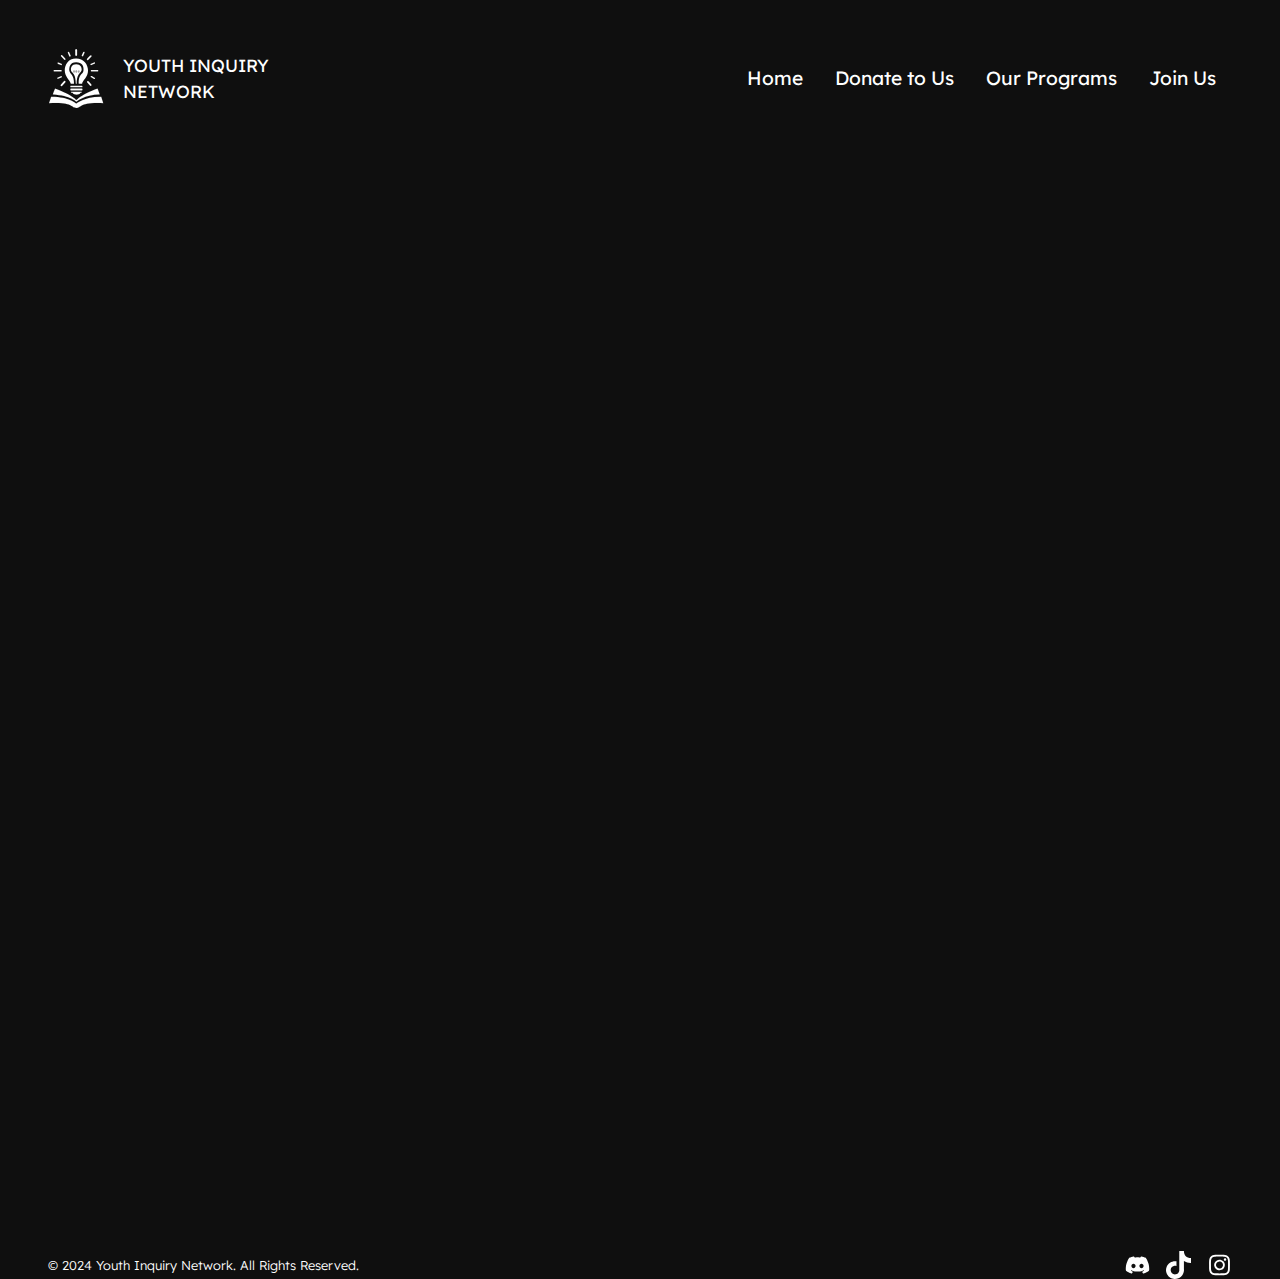
<file: donate.html>
<!DOCTYPE html>
<html >

<head>
  <meta charset="utf-8">
  <meta name="viewport" content="width=device-width">
  <title>Youth Inquiry Network</title>
  <link href="style.css" rel="stylesheet" type="text/css" />
  <script src="script.js" defer></script>
  <link rel="preconnect" href="https://fonts.googleapis.com">
  <link rel="preconnect" href="https://fonts.gstatic.com" crossorigin>
  <link href="https://fonts.googleapis.com/css2?family=Lexend+Deca:wght@100..900&family=Lexend:wght@100..900&display=swap" rel="stylesheet">
</head>

<body>
    <div class="wrapper">
        <header class="animate-down">
            <a href="index.html">
                <div class="header-left">
                    <img src="svgs/logo.svg" alt="website logo">
                    <p class="logo-text">YOUTH INQUIRY NETWORK</p>
                </div>
            </a>

            <nav>
                <ul class="sidebar">
                    <li onclick=hideSidebar()><a href="#"><svg xmlns="http://www.w3.org/2000/svg" fill="#ffffff" height="48" viewBox="0 96 960 960" width="48"><path d="m249 849-42-42 231-231-231-231 42-42 231 231 231-231 42 42-231 231 231 231-42 42-231-231-231 231Z"/></svg></a></li>
                    <li><a class="hover-glow" href="index.html">Home</a></li>
                    <li><a class="hover-glow" href="donate.html">Donate to Us</a></li>
                    <li><a class="hover-glow" href="index2.html">Our Programs</a></li>
                    <li><a class="hover-glow" href="index.html#join-us">Join Us</a></li>
                </ul>
                <ul>
                    <li class="hideOnMobile"><a class="hover-glow" href="index.html">Home</a></li>
                    <li class="hideOnMobile"><a class="hover-glow" href="donate.html">Donate to Us</a></li>
                    <li class="hideOnMobile"><a class="hover-glow" href="index2.html">Our Programs</a></li>
                    <li class="hideOnMobile"><a class="hover-glow" href="index.html#join-us">Join Us</a></li>
                    <li class="menu-button" onclick=showSidebar()><a href="#"><svg xmlns="http://www.w3.org/2000/svg" height="48" viewBox="0 96 960 960" fill="#fff" width="48"><path d="M120 816v-60h720v60H120Zm0-210v-60h720v60H120Zm0-210v-60h720v60H120Z"/></svg></a></li>
                </ul>
            </nav>
        </header>

        <div class="donation">
            <iframe class="donation" src="https://hcb.hackclub.com/donations/start/youth-inquiry-network" style="border:none;" name="donateFrame" scrolling="yes" frameborder="0" marginheight="0px" marginwidth="0px" height="950px" width="400px" allowfullscreen></iframe>
        </div>

        <footer>
            <p>© 2024 Youth Inquiry Network. All Rights Reserved.</p>
            <div class="icons">
                <img src="svgs/discord.svg" alt="">
                <img src="svgs/tiktok.svg" alt="">
                <img src="svgs/instagram.svg" alt="">
            </div>
        </footer>

    </div>
</body>



</html>
</file>
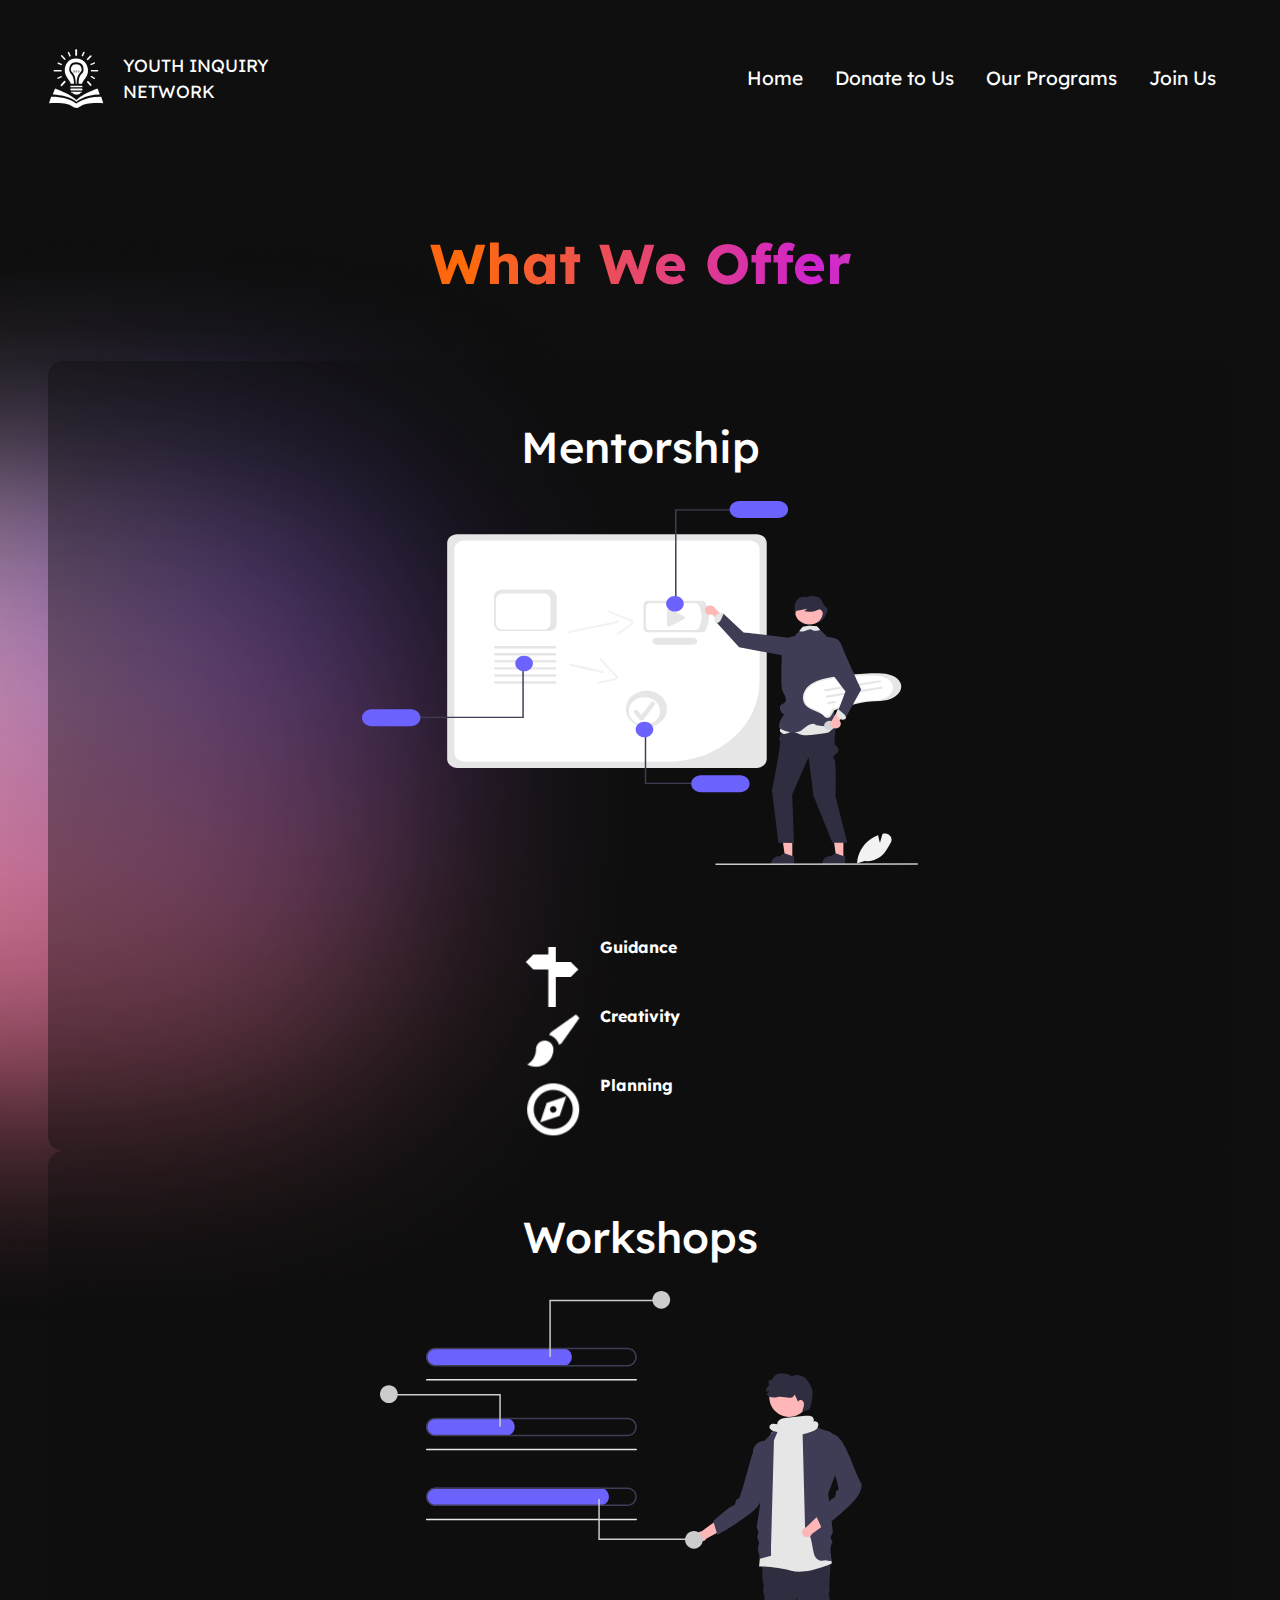
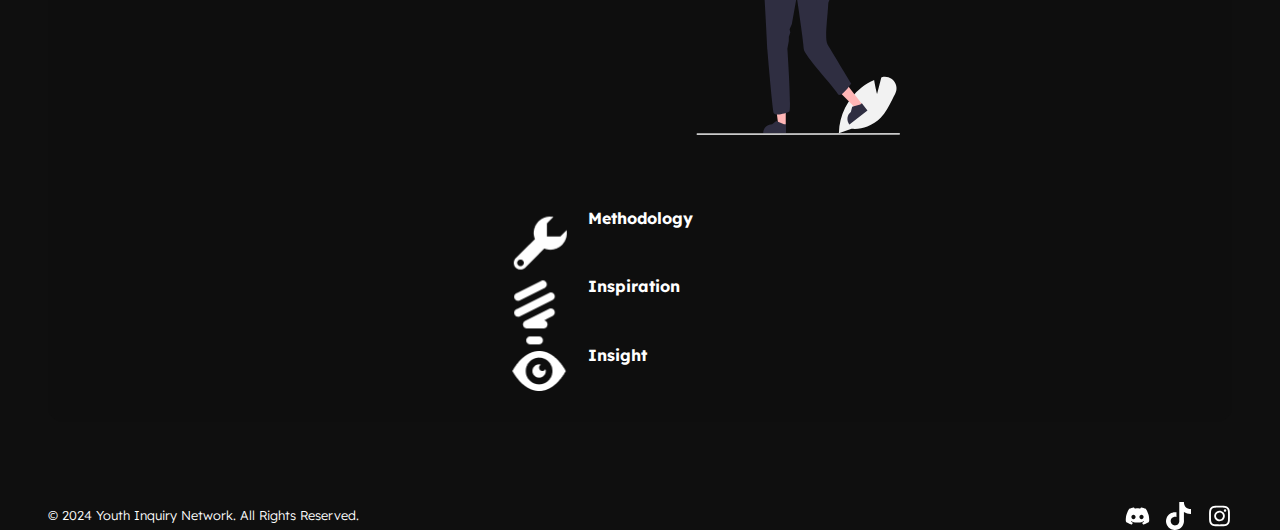
<file: index2.html>
<!DOCTYPE html>
<html >

<head>
  <meta charset="utf-8">
  <meta name="viewport" content="width=device-width">
  <title>Youth Inquiry Network</title>
  <link href="style.css" rel="stylesheet" type="text/css" />
  <script src="script.js" defer></script>
  <link rel="preconnect" href="https://fonts.googleapis.com">
  <link rel="preconnect" href="https://fonts.gstatic.com" crossorigin>
  <link href="https://fonts.googleapis.com/css2?family=Lexend+Deca:wght@100..900&family=Lexend:wght@100..900&display=swap" rel="stylesheet">
</head>

<body>
	<div class="wrapper">
	<header class="animate-down">
            <a href="index.html">
                <div class="header-left">
                    <img src="svgs/logo.svg" alt="website logo">
                    <p class="logo-text">YOUTH INQUIRY NETWORK</p>
                </div>
            </a>

            <nav>
                <ul class="sidebar">
                    <li onclick=hideSidebar()><a href="#"><svg xmlns="http://www.w3.org/2000/svg" fill="#ffffff" height="48" viewBox="0 96 960 960" width="48"><path d="m249 849-42-42 231-231-231-231 42-42 231 231 231-231 42 42-231 231 231 231-42 42-231-231-231 231Z"/></svg></a></li>
                    <li><a class="hover-glow" href="index.html">Home</a></li>
                    <li><a class="hover-glow" href="donate.html">Donate to Us</a></li>
                    <li><a class="hover-glow" href="index2.html">Our Programs</a></li>
                    <li><a class="hover-glow" href="index.html#join-us">Join Us</a></li>
                </ul>
                <ul>
                    <li class="hideOnMobile"><a class="hover-glow" href="index.html">Home</a></li>
                    <li class="hideOnMobile"><a class="hover-glow" href="donate.html">Donate to Us</a></li>
                    <li class="hideOnMobile"><a class="hover-glow" href="index2.html">Our Programs</a></li>
                    <li class="hideOnMobile"><a class="hover-glow" href="index.html#join-us">Join Us</a></li>
                    <li class="menu-button" onclick=showSidebar()><a href="#"><svg xmlns="http://www.w3.org/2000/svg" height="48" viewBox="0 96 960 960" fill="#fff" width="48"><path d="M120 816v-60h720v60H120Zm0-210v-60h720v60H120Zm0-210v-60h720v60H120Z"/></svg></a></li>
                </ul>
            </nav>
        </header>


	<img class="bg-image bg2" src="pngs/bg.png" alt="">

	<h2>What We Offer</h2>
		<main class="programs">
			<div class="carousel">
				<div class="heading-svg">
					<h3>Mentorship</h3>
					<img src="svgs/mentorship.svg" alt="">
				</div>
				<div class="mentorship-body">
					<div class="sub-body">
						<img src="pngs/icon_signpost.png" alt="signpost" class="sub-icon">
						<h4>Guidance</h4>
					</div>
					<div class="sub-body">
						<img src="pngs/icon_brush.png" alt="signpost" class="sub-icon">
						<h4>Creativity</h4>
					</div>
					<div class="sub-body">
						<img src="pngs/icon_compass.png" alt="signpost" class="sub-icon">
						<h4>Planning</h4>
					</div>
				</div>
			</div>
			<div class="carousel">
				<div class="heading-svg">
					<h3>Workshops</h3>
					<img src="svgs/workshops.svg" alt="">
				</div>

				<div class="workshops-body">
					<div class="sub-body">
						<img src="pngs/icon-wrench.png" alt="signpost" class="sub-icon">
						<h4>Methodology</h4>
					</div>
					<div class="sub-body">
						<img src="pngs/icon-lightbulb.png" alt="signpost" class="sub-icon" id="lightbulb">
						<h4>Inspiration</h4>
					</div>
					<div class="sub-body">
						<img src="pngs/icon-eye.png" alt="signpost" class="sub-icon">
						<h4>Insight</h4>
					</div>
				</div>
			</div>

		</main>

	<footer>
		<p>© 2024 Youth Inquiry Network. All Rights Reserved.</p>
		<div class="icons">
			<img src="svgs/discord.svg" alt="">
			<img src="svgs/tiktok.svg" alt="">
			<img src="svgs/instagram.svg" alt="">
		</div>
	</footer>


	</div>
</body>
</html>
</file>
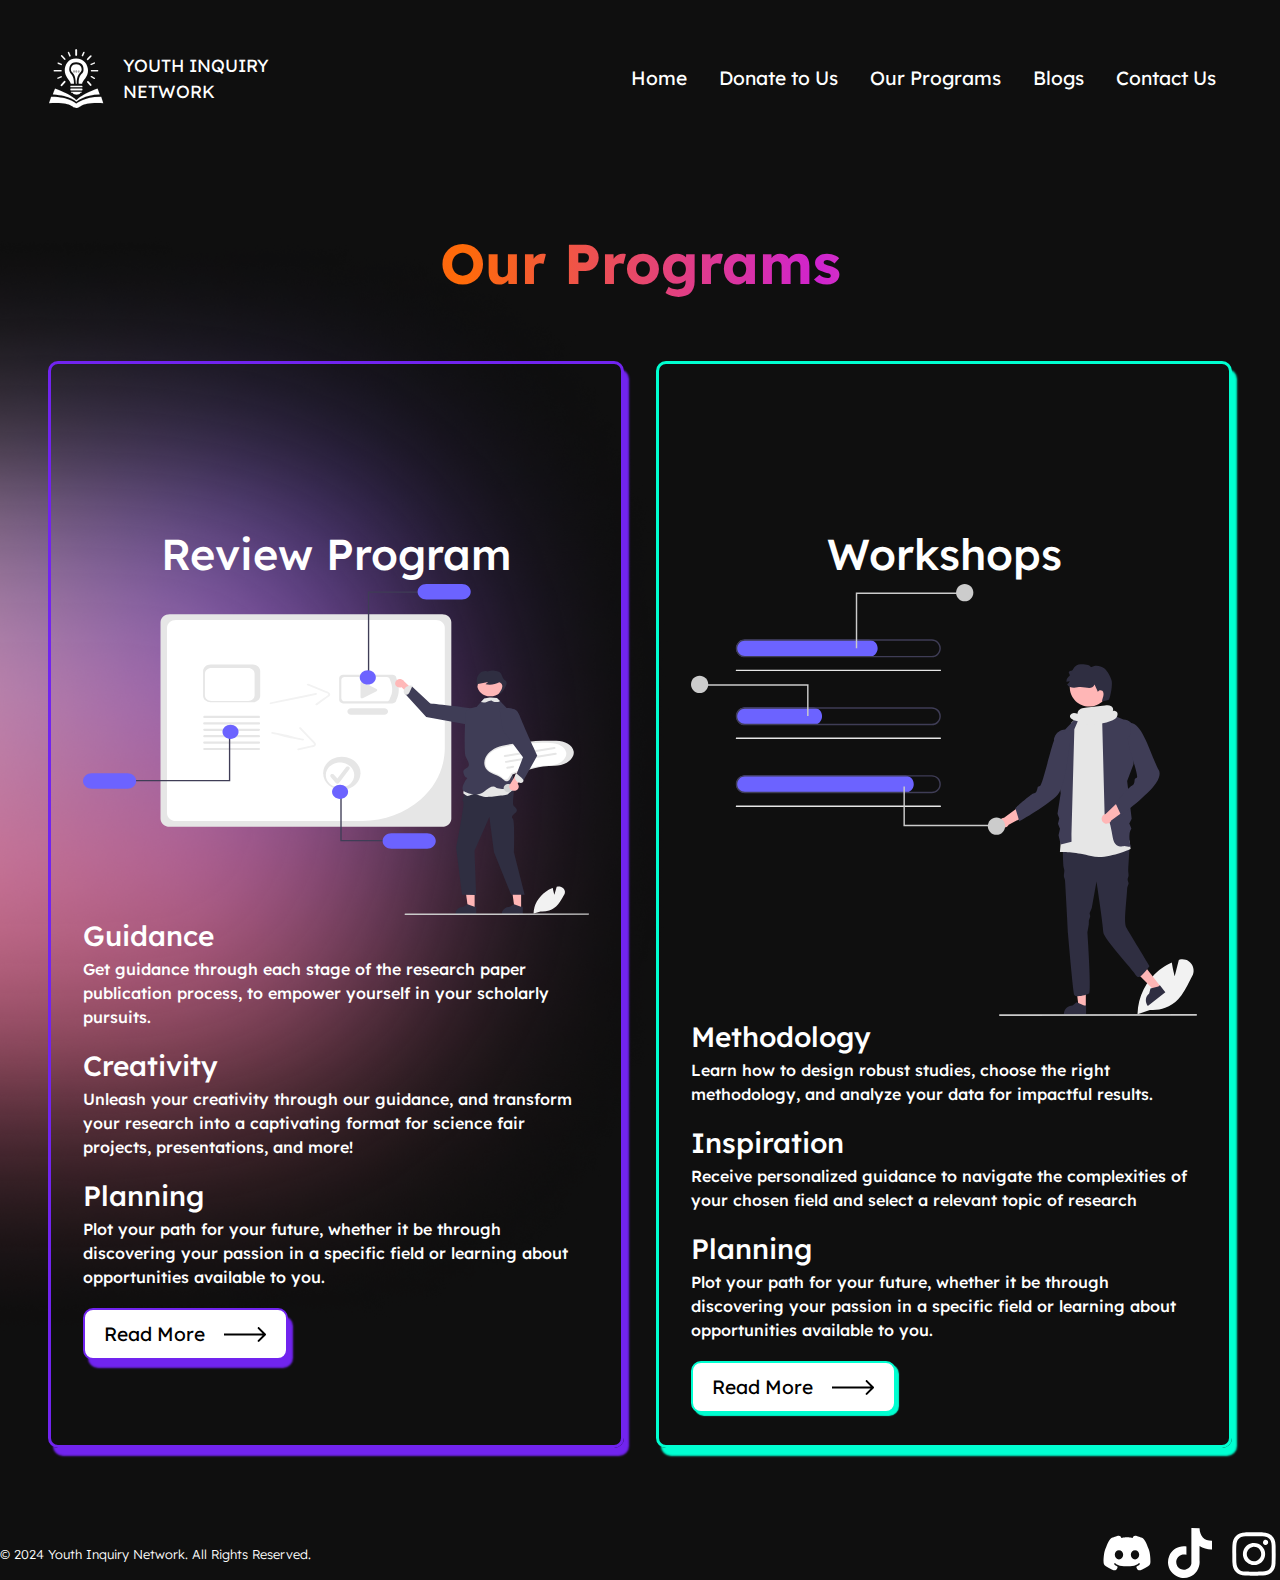
<file: our-programs.html>
<!DOCTYPE html>
<html >

<head>
  <meta charset="utf-8">
  <meta name="viewport" content="width=device-width">
  <title>Youth Inquiry Network</title>
  <link href="style.css" rel="stylesheet" type="text/css" />
  <link rel="stylesheet" href="stylePrograms.css">
  <script src="script.js" defer></script>
  <link rel="preconnect" href="https://fonts.googleapis.com">
  <link rel="preconnect" href="https://fonts.gstatic.com" crossorigin>
  <link href="https://fonts.googleapis.com/css2?family=Lexend+Deca:wght@100..900&family=Lexend:wght@100..900&display=swap" rel="stylesheet">
</head>

<body>
	<div class="wrapper">
        <header>
            <a href="index.html">
                <div class="header-left">
                    <img src="svgs/logo.svg" alt="website logo">
                    <p class="logo-text">YOUTH INQUIRY NETWORK</p>
                </div>
            </a>
            
            <nav>
                <ul class="sidebar">
                    <li onclick=hideSidebar()><a href="#"><svg xmlns="http://www.w3.org/2000/svg" fill="#ffffff" height="48" viewBox="0 96 960 960" width="48"><path d="m249 849-42-42 231-231-231-231 42-42 231 231 231-231 42 42-231 231 231 231-42 42-231-231-231 231Z"/></svg></a></li>
                    <li><a class="hover-glow" href="index.html">Home</a></li>
                    <li><a class="hover-glow" href="donate.html">Donate to Us</a></li>
                    <li><a class="hover-glow" href="our-programs.html">Our Programs</a></li>
                    <li><a class="hover-glow" href="blogs.html">Blogs</a></li>
                    <li><a class="hover-glow" href="contact.html">Contact Us</a></li>
                </ul>
                <ul>
                    <li class="hideOnMobile"><a class="hover-glow" href="index.html">Home</a></li>
                    <li class="hideOnMobile"><a class="hover-glow" href="donate.html">Donate to Us</a></li>
                    <li class="hideOnMobile"><a class="hover-glow" href="our-programs.html">Our Programs</a></li>
                    <li class="hideOnMobile"><a class="hover-glow" href="blogs.html">Blogs</a></li>
                    <li class="hideOnMobile"><a class="hover-glow" href="contact.html">Contact Us</a></li>
                    <li class="menu-button" onclick=showSidebar()><a href="#"><svg xmlns="http://www.w3.org/2000/svg" height="48" viewBox="0 96 960 960" fill="#fff" width="48"><path d="M120 816v-60h720v60H120Zm0-210v-60h720v60H120Zm0-210v-60h720v60H120Z"/></svg></a></li>
                </ul>
            </nav>
        </header>
	

	<img class="bg-image bg2" src="pngs/bg.png" alt="">

	<h2>Our Programs</h2>
	<main class="pillars-grid">
		<div class="mentorship program">
			<div class="heading-svg">
				<h3>Review Program</h3>
				<img src="svgs/mentorship.svg" alt="">
			</div>
			<h4>Guidance</h4>
			<h6>Get guidance through each stage of the research paper publication process, to empower yourself in your scholarly pursuits.</h6>
			<h4>Creativity</h4>
			<h6>Unleash your creativity through our guidance, and transform your research into a captivating format for science fair projects, presentations, and more!</h6>
			<h4>Planning</h4>
			<h6>Plot your path for your future, whether it be through discovering your passion in a specific field or learning about opportunities available to you.</h6>
			<a href="program-info.html"><button>Read More <img src="svgs/Arrow 1.svg" alt=""></button></a>
		</div>
		<div class="workshops program">	
			<div class="heading-svg">
				<h3>Workshops</h3>
				<img src="svgs/workshops.svg" alt="">
			</div>
			<h4>Methodology</h4>
			<h6>Learn how to design robust studies, choose the right methodology, and analyze your data for impactful results.</h6>
			<h4>Inspiration</h4>
			<h6>Receive personalized guidance to navigate the complexities of your chosen field and select a relevant topic of research</h6>
			<h4>Planning</h4>
			<h6>Plot your path for your future, whether it be through discovering your passion in a specific field or learning about opportunities available to you.</h6>
			<a href="#"><button>Read More <img src="svgs/Arrow 1.svg" alt=""></button></a>
		</div>

	</main>
	</div>


    <footer>
        <p>© 2024 Youth Inquiry Network. All Rights Reserved.</p>
        <div class="icons">
          <a href="https://discord.gg/w7vuHKzeQu">
            <img src="svgs/discord.svg" alt="">
          </a>
          <a href="https://www.tiktok.com/@youthinquirynetwork">
            <img src="svgs/tiktok.svg" alt="">
          </a>
          <a href="https://www.instagram.com/youthinquirynetwork/">
            <img src="svgs/instagram.svg" alt="">
          </a>
        </div>
    </footer>

</body>
</html>
</file>
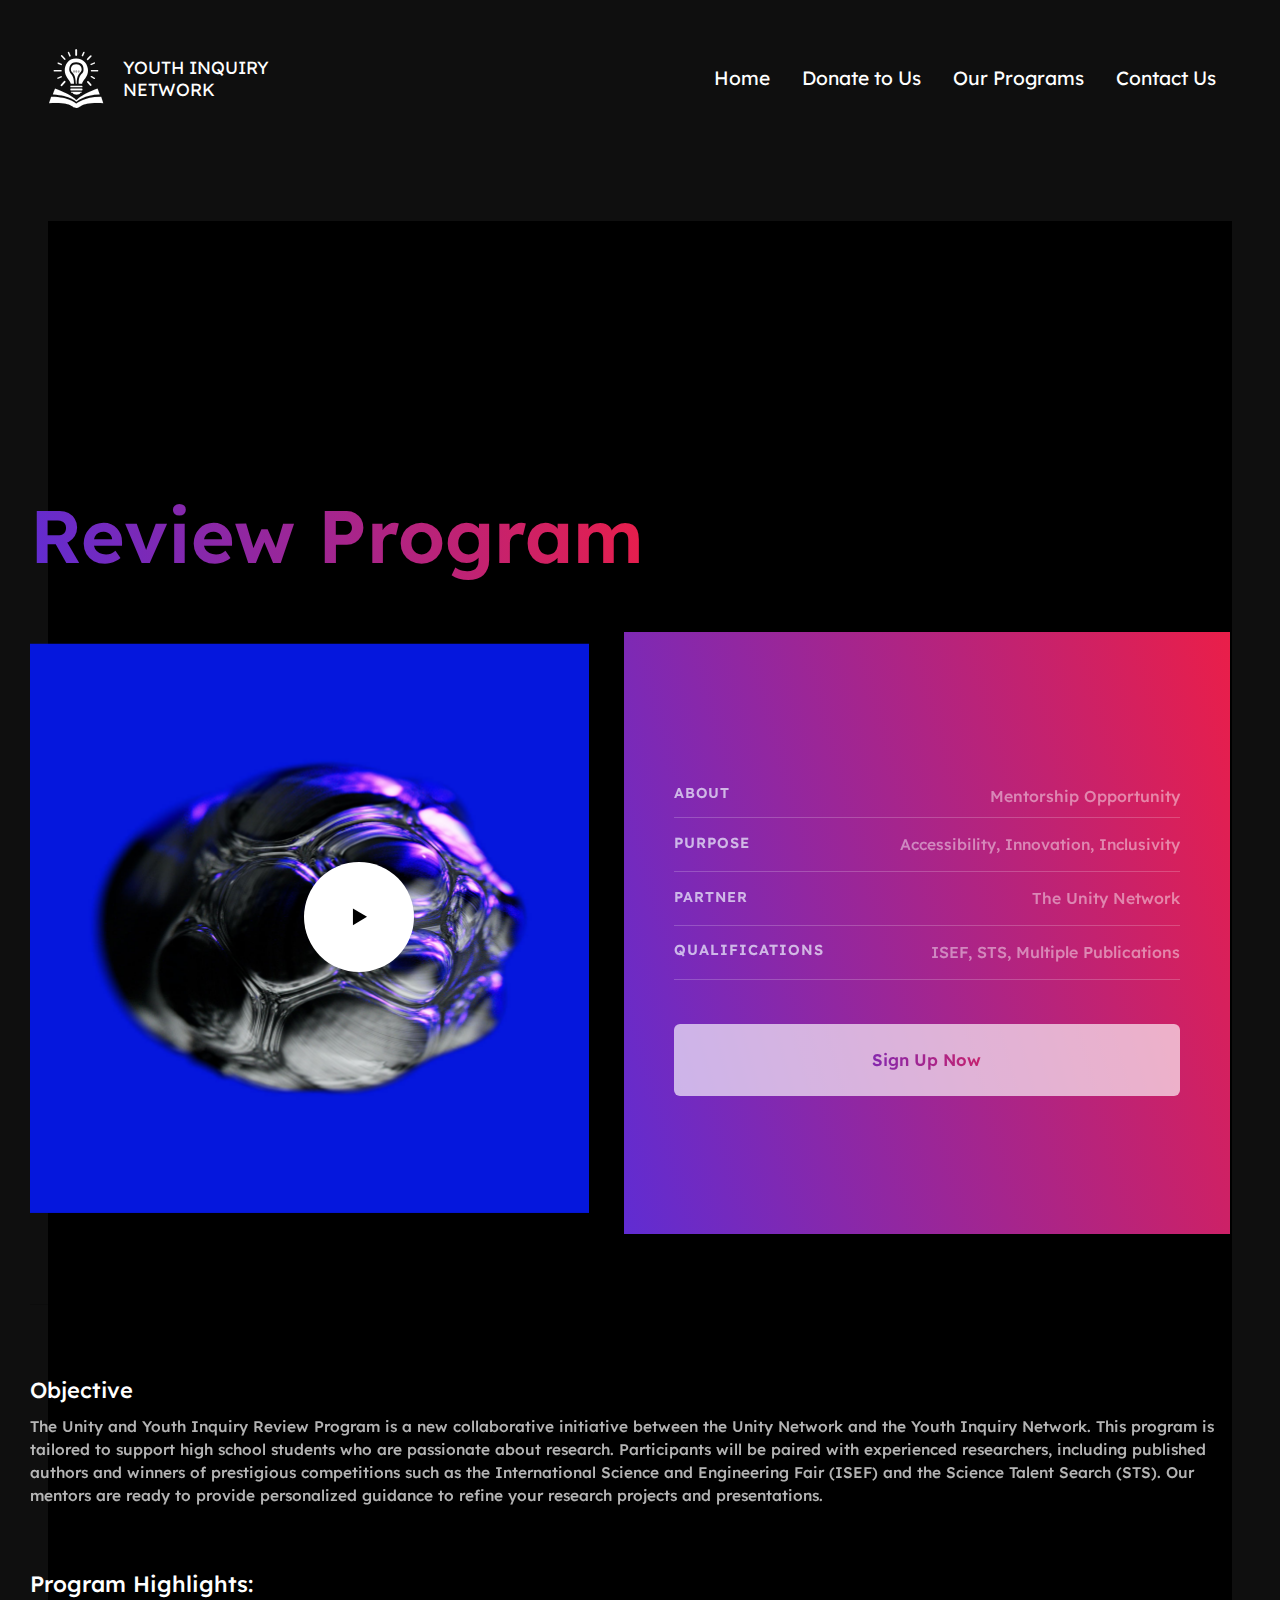
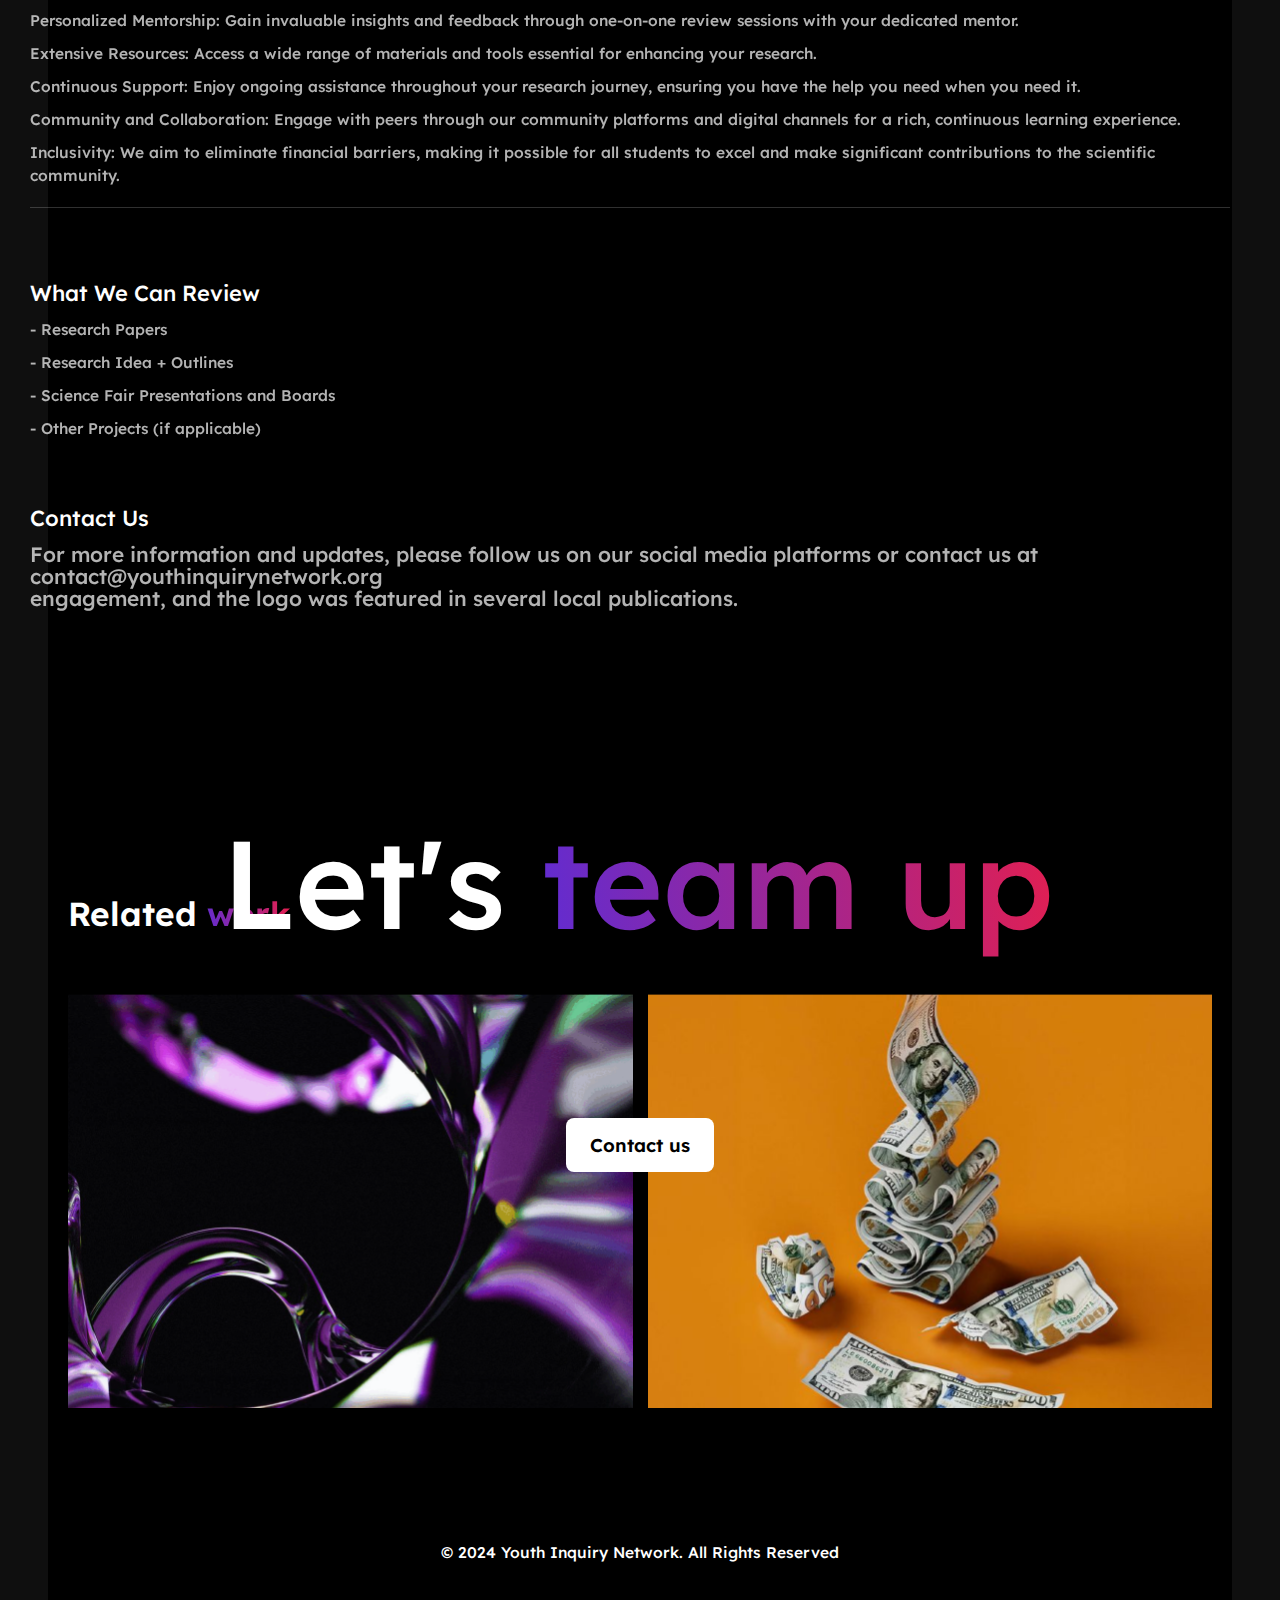
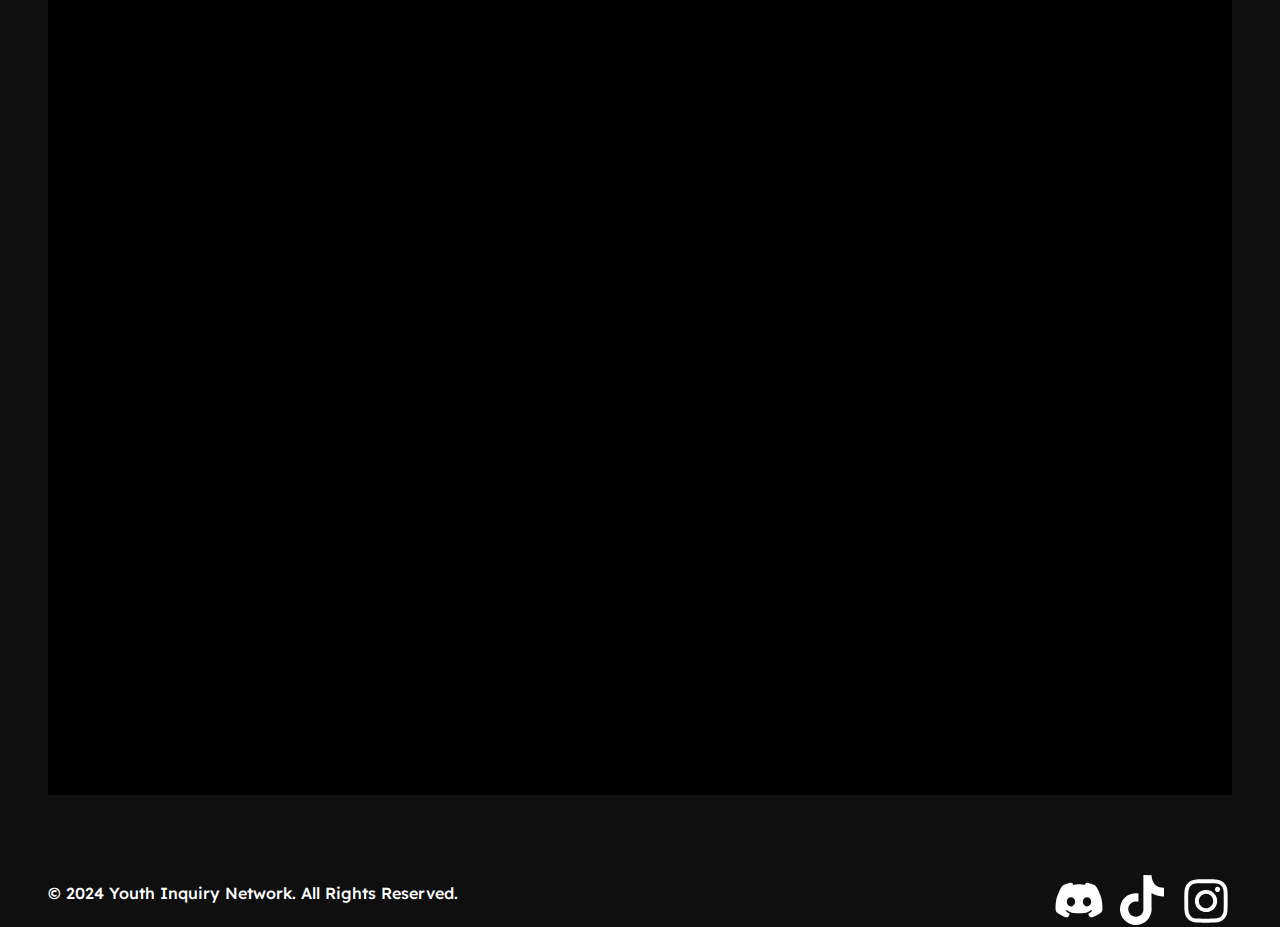
<file: program-info.html>
<!DOCTYPE html>
<html >

<head>
  <meta charset="utf-8">
  <meta name="viewport" content="width=device-width">
  <title>Youth Inquiry Network</title>
  <link href="style.css" rel="stylesheet" type="text/css" />
  <link rel="stylesheet" href="stylePrograms.css">
  <link rel="stylesheet" href="programs-index.css">
  <link rel="stylesheet" href="programs-global.css">
  <script src="script.js" defer></script>
  <link rel="preconnect" href="https://fonts.googleapis.com">
  <link rel="preconnect" href="https://fonts.gstatic.com" crossorigin>
  <link href="https://fonts.googleapis.com/css2?family=Lexend+Deca:wght@100..900&family=Lexend:wght@100..900&display=swap" rel="stylesheet">
</head>

<body>
	<div class="wrapper">
        <header>
            <a href="index.html">
                <div class="header-left">
                    <img src="svgs/logo.svg" alt="website logo">
                    <p class="logo-text">YOUTH INQUIRY NETWORK</h6>
                </div>
            </a>
            
            <nav>
                <ul class="sidebar">
                    <li onclick=hideSidebar()><a href="#"><svg xmlns="http://www.w3.org/2000/svg" fill="#ffffff" height="48" viewBox="0 96 960 960" width="48"><path d="m249 849-42-42 231-231-231-231 42-42 231 231 231-231 42 42-231 231 231 231-42 42-231-231-231 231Z"/></svg></a></li>
                    <li><a class="hover-glow" href="index.html">Home</a></li>
                    <li><a class="hover-glow" href="donate.html">Donate to Us</a></li>
                    <li><a class="hover-glow" href="our-programs.html">Our Programs</a></li>
                    <!-- <li><a class="hover-glow" href="blogs.html">Blogs</a></li> -->
                    <li><a class="hover-glow" href="contact.html">Contact Us</a></li>
                </ul>
                <ul>
                    <li class="hideOnMobile"><a class="hover-glow" href="index.html">Home</a></li>
                    <li class="hideOnMobile"><a class="hover-glow" href="donate.html">Donate to Us</a></li>
                    <li class="hideOnMobile"><a class="hover-glow" href="our-programs.html">Our Programs</a></li>
                    <!-- <li class="hideOnMobile"><a class="hover-glow" href="blogs.html">Blogs</a></li> -->
                    <li class="hideOnMobile"><a class="hover-glow" href="contact.html">Contact Us</a></li>
                    <li class="menu-button" onclick=showSidebar()><a href="#"><svg xmlns="http://www.w3.org/2000/svg" height="48" viewBox="0 96 960 960" fill="#fff" width="48"><path d="M120 816v-60h720v60H120Zm0-210v-60h720v60H120Zm0-210v-60h720v60H120Z"/></svg></a></li>
                </ul>
            </nav>
        </header>
	


	<div class="body">
      <section class="background-parent">
        <header class="background">
          <!-- <div class="container">
            <div class="logo" id="logoContainer">
              <img
                class="logo-1-icon"
                loading="lazy"
                alt=""
                src="./public/logo-1.svg"
              />
            </div>
            <div class="insta" id="instaContainer">
              <img
                class="instagram-1-icon"
                loading="lazy"
                alt=""
                src="./public/instagram-1.svg"
              />
            </div>
            <div class="tik-tok" id="tikTokContainer">
              <img
                class="tiktok-1-icon"
                loading="lazy"
                alt=""
                src="./public/tiktok-1.svg"
              />
            </div>
            <div class="discord" id="discordContainer">
              <img
                class="discord-1-icon"
                loading="lazy"
                alt=""
                src="./public/discord-1.svg"
              />
            </div>
          </div> -->
          <div class="container1">
            <div class="container2">
              <div class="container3">
                <div class="horizontal-divider"></div>
                <div class="horizontal-divider1"></div>
              </div>
              <img
                class="f4e5a4ed6639a803b8-menu-p-500-icon"
                loading="lazy"
                alt=""
                src="./public/658034f4e5a4ed6639a803b8-menup500png@2x.png"
              />
            </div>
          </div>
        </header>
        <div class="container-wrapper">
          <div class="container4">
            <div class="hero-title">
              <div class="dreamy-visions">Review Program</div>
              <div class="container5">
                <div class="container6">
                  <img
                    class="b27e95b9c19d45c8ff1-work-4jpg-icon"
                    alt=""
                    src="./public/65830b27e95b9c19d45c8ff1-work4jpg@2x.png"
                  />

                  <div class="link" id="linkContainer">
                    <div class="backgroundoverlayblur">
                      <img
                        class="fbc336f4eb49c540005-icons8-pla"
                        loading="lazy"
                        alt=""
                        src="./public/65801fbc336f4eb49c540005-icons8playsvg.svg"
                      />
                    </div>
                  </div>
                </div>
                <div class="background1">
                  <div class="horizontalborder">
                    <div class="margin">
                      <div class="container7">
                        <div class="client">About</div>
                      </div>
                    </div>
                    <div class="container8">
                      <div class="webflow">Mentorship Opportunity</div>
                    </div>
                  </div>
                  <div class="horizontalborder1">
                    <div class="margin1">
                      <div class="container9">
                        <div class="role">Purpose</div>
                      </div>
                    </div>
                    <div class="margin2">
                      <div class="container10">
                        <div class="logo-user-interface">
                          Accessibility, Innovation, Inclusivity
                        </div>
                      </div>
                    </div>
                  </div>
                  <div class="horizontalborder2">
                    <div class="margin3">
                      <div class="container11">
                        <div class="recognition">Partner</div>
                      </div>
                    </div>
                    <div class="margin4">
                      <div class="container12">
                        <div class="awwwards">The Unity Network</div>
                      </div>
                    </div>
                  </div>
                  <div class="horizontalborder3">
                    <div class="margin5">
                      <div class="container13">
                        <div class="year">Qualifications</div>
                      </div>
                    </div>
                    <div class="margin6">
                      <div class="container14">
                        <div class="div">ISEF, STS, Multiple Publications</div>
                      </div>
                    </div>
                  </div>
                  <div class="margin7">
                    <button class="link1">
                      <a
                        class="launch-project"
                        href="https://tally.so/r/mZNkRB"
                        target="_blank"
                        >Sign Up Now</a
                      >
                    </button>
                  </div>
                </div>
              </div>
            </div>
            <div class="divider-wrapper-parent">
              <div class="divider-wrapper">
                <div class="horizontal-divider2"></div>
              </div>
              <div class="project-description">
                <div class="objective">Objective</div>
                <div class="container15">
                  <div class="to-design-a">
                    The Unity and Youth Inquiry Review Program is a new collaborative initiative between the Unity Network and the Youth Inquiry Network. This program is tailored to support high school students who are passionate about research. Participants will be paired with experienced researchers, including published authors and winners of prestigious competitions such as the International Science and Engineering Fair (ISEF) and the Science Talent Search (STS). Our mentors are ready to provide personalized guidance to refine your research projects and presentations.
                  </div>
                </div>
                <div class="container16">
                  <div class="webflow-is-the">
                  
                  </div>
                </div>
              </div>
              <div class="project-scope">
                <div class="what-weve-done">Program Highlights:</div>
                <div class="container17">
                  <div class="strategic-discovery">Personalized Mentorship: Gain invaluable insights and feedback through one-on-one review sessions with your dedicated mentor.</div>
                </div>
                <div class="container18">
                  <div class="web-application-redesign">
                    Extensive Resources: Access a wide range of materials and tools essential for enhancing your research.
                  </div>
                </div>
                <div class="container19">
                  <div class="mobile-application-redesign">
                    Continuous Support: Enjoy ongoing assistance throughout your research journey, ensuring you have the help you need when you need it.
                  </div>
                </div>
                <div class="container20">
                  <div class="landing-page-redesign">
                    Community and Collaboration: Engage with peers through our community platforms and digital channels for a rich, continuous learning experience.
                  </div>
                </div>
                <div class="container21">
                  <div class="component-based-ui-kit">
                    Inclusivity: We aim to eliminate financial barriers, making it possible for all students to excel and make significant contributions to the scientific community.
                  </div>
                </div>
                <div class="container22">
                  <div class="product-design-sprints">
                   
                  </div>

            </div>
            <div class="horizontal-divider-group">
              <div class="horizontal-divider4"></div>
              <div class="results-content">
                <div class="creative-process-parent">
                  <div class="creative-process">What We Can Review</div>
                  <div class="container23">
                    <div class="research-i-conducted">
                      - Research Papers
                    </div>
                  </div>
                  <div class="container24">
                    <div class="sketching-using-the">
                      - Research Idea + Outlines
                    </div>
                  </div>
                  <div class="container25">
                    <div class="digital-design-after">
                      - Science Fair Presentations and Boards
                    </div>
                  </div>
                  <div class="container26">
                    <div class="refinement-i-refined">
                      - Other Projects (if applicable)
                    </div>
                  </div>
                  <div class="container27">
                    <div class="finalization-i-delivered">
                   
                    </div>
                  </div>
                </div>
                <div class="result-headers">
                  <div class="results">Contact Us</div>
                  <div class="container28">
                    <div class="the-new-logo-container">
                      <p class="the-new-logo">
                        For more information and updates, please follow us on our social media platforms or contact us at contact@youthinquirynetwork.org

                      </p>
                      <p class="engagement-and-the">
                        engagement, and the logo was featured in several local
                        publications.
                      </p>
                    </div>
                  </div>
                </div>
                <div class="result-headers1">
                  <div class="conclusion"></div>
                  <div class="container29">
                    <div class="through-careful-research-container">
                      <p class="through-careful-research">

                      </p>
                      <p class="them-to-achieve">

                      </p>
                    </div>
                  </div>
                </div>
              </div>
            </div>
          </div>
        </div>
      </section>
      <section class="section-parent">
        <div class="section">
          <div class="container30">
            <div class="container31">
              <div class="container32">
                <div class="heading-2">
                  <div class="related-work">
                    <span>Related </span>
                    <span class="work">work</span>
                  </div>
                </div>
              </div>
              <div class="list">
                <div class="listitem">
                  <div class="container33">
                    <img
                      class="ab9416529a7650b68e8-work-gifg-icon"
                      loading="lazy"
                      alt=""
                      src="./public/65830ab9416529a7650b68e8-workgifgif@2x.png"
                    />
                  </div>
                </div>
                <div class="listitem1">
                  <div class="container34">
                    <img
                      class="be2247162d2df5e973d-work-1-p-8-icon"
                      loading="lazy"
                      alt=""
                      src="./public/65830be2247162d2df5e973d-work1p800jpg@2x.png"
                    />
                  </div>
                </div>
              </div>
            </div>
          </div>
        </div>
        <footer class="background2">
          <div class="container35">
            <div class="container36">
              <div class="heading-3">
                <div class="lets-team-up-container">
                  <span>Let's </span>
                  <span class="team-up">team up.</span>
                </div>
              </div>
              <div class="margin8">
                <button class="container37">
                  <div class="container38">
                    <div class="link2" id="linkContainer">
                      <div class="container39">
                        <a
                          class="contact-us"
                          href="https://youthinquirynetwork.org/contact.html"
                          target="_blank"
                          >Contact us</a
                        >
                      </div>
                    </div>
                  </div>
                </button>
              </div>
            </div>
            <div class="container40"></div>
          </div>
          <div class="youth-inquiry-network">
            © 2024 Youth Inquiry Network. All Rights Reserved
          </div>
        </footer>
      </section>
    </div>

    <script>
      var logoContainer = document.getElementById("logoContainer");
      if (logoContainer) {
        logoContainer.addEventListener("click", function () {
          window.open("https://youthinquirynetwork.org/index.html");
        });
      }
      
      var instaContainer = document.getElementById("instaContainer");
      if (instaContainer) {
        instaContainer.addEventListener("click", function () {
          window.open("https://www.instagram.com/youthinquirynetwork/");
        });
      }
      
      var tikTokContainer = document.getElementById("tikTokContainer");
      if (tikTokContainer) {
        tikTokContainer.addEventListener("click", function () {
          window.open("https://www.tiktok.com/@youthinquirynetwork");
        });
      }
      
      var discordContainer = document.getElementById("discordContainer");
      if (discordContainer) {
        discordContainer.addEventListener("click", function () {
          window.open("https://discord.gg/w7vuHKzeQu");
        });
      }
      
      var linkContainer = document.getElementById("linkContainer");
      if (linkContainer) {
        linkContainer.addEventListener("click", function () {
          window.open("https://www.youtube.com/watch");
        });
      }
      
      var linkContainer = document.getElementById("linkContainer");
      if (linkContainer) {
        linkContainer.addEventListener("click", function () {
          window.open("https://forli-template.webflow.io/contact");
        });
      }
      </script>


    <footer>
        <h6>© 2024 Youth Inquiry Network. All Rights Reserved.</h6>
        <div class="icons">
          <a href="https://discord.gg/w7vuHKzeQu">
            <img src="svgs/discord.svg" alt="">
          </a>
          <a href="https://www.tiktok.com/@youthinquirynetwork">
            <img src="svgs/tiktok.svg" alt="">
          </a>
          <a href="https://www.instagram.com/youthinquirynetwork/">
            <img src="svgs/instagram.svg" alt="">
          </a>
        </div>
    </footer>

</body>
</html>
</file>
<file: style.css>
/* 1. Use a more-intuitive box-sizing model. */
*,
*::before,
*::after {
    box-sizing: border-box;
}

/* 2. Remove default margin */
* {
    margin: 0;
}

/*
3. Allow percentage-based heights in Figma
*/
html,
body {
    height: 100%;
    scroll-behavior: smooth;
}

/*
Typographic tweaks!
4. Add accessible line-height
5. Improve text rendering
*/
body {
    line-height: 1.5;
    -webkit-font-smoothing: antialiased;
}

/* 6. Improve media defaults */
img,
picture,
video,
canvas,
svg {
    display: block;
    max-width: 100%;
}

/* 7. Remove built-in form typography styles */
input,
button,
textarea,
select {
    font: inherit;
}

/* 8. Avoid text overflows */
p,
h1,
h2,
h3,
h4,
h5,
h6 {
    overflow-wrap: break-word;
    color: white;
}

a {
    text-decoration: none;
    color: white;
    font-size: 1.2rem;
}

p {
    font-size: 1.3rem;
}

/* 9. Create a root stacking context */
#root,
#__next {
    isolation: isolate;
}

/* My CSS */

body {
    background-color: #0f0f0f;
    font-family: "Lexend", sans-serif;
    overflow-x: hidden;
}

.wrapper {
    margin: 3em 5em;
    padding: 0em 3em;
    max-width: 1650px;
    margin-inline: auto;
    position: relative;
}

header {
    display: flex;
    justify-content: space-between;
    align-items: center;
    margin-bottom: 7em;
}

.header-left {
    display: flex;
    align-items: center;
    justify-content: center;
}

@keyframes fade-down {
  0% {
    opacity: 0;
    transform: translateY(-30px) scale(0.9);
  }

  100% {
    opacity: 1;
    transform: translateY(0px) scale(1);
  }
}

.animate-down {
  animation: fade-down 1s;
}

.logo-text {
    font-size: 1.1rem;
    width: 180px;
}

.header-left img {
    width: 3.5rem;
    margin-right: 1em;
}

nav ul {
    list-style: none;
    display: flex;
    width: 100%;
}

nav ul li {
  margin: 1em;
  /* text-shadow: 0px 0px 5px #FFFFFF; */
  transition : all ease 0.2s;
}

.hover-glow {
  transition: all 0.2s ease-in-out;
}

.hover-glow:hover {
  text-shadow: 0px 0px 20px #f32170;
  box-shadow: 0px 0px 3px 3px #f32170;
  padding: 0.5em 1em;
  border-radius: 25px;
}

.sidebar {
    position: fixed;
    top: 0;
    right: 0;
    height: 100vh;
    width: 250px;
    z-index: 999;
    background-color: rgb(33, 33, 33);
    /* backdrop-filter: blur(30px); */
    box-shadow: -10px 0 -10px #171717b1;
    display: none;
    flex-direction: column;
}

.menu-button {
    display: none;
}

@media(max-width: 950px) {
    .hideOnMobile {
        display: none;
    }

    .menu-button {
        display: block;
    }
}

@media(max-width: 400px) {
    .sidebar {
        width: 100%;
    }
}

.hero-section {
    display: flex;
    align-items: center;
    justify-content: space-between;
    gap: 3rem;
    margin-bottom: 10em;
    animation: fade-up 1s;
}

@keyframes fade-up {
  0% {
    opacity: 0;
    transform: translateY(30px) scale(0.9);
  }

  100% {
    opacity: 1;
    transform: translateY(0px) scale(1);
  }
}


@media(max-width: 1000px) {
    .hero-section {
        flex-wrap: wrap;
        justify-content: center;
    }
}

.hero-left {
    width: 950px;
    margin-top: 1em;
}

h1 {
    font-size: 4rem;
    line-height: 1.2em;
    margin-bottom: 0.75em;
    font-family: "Lexend Deca";
    font-weight: 600;
}

.bg-image {
    position: absolute;
    z-index: -100;
}



.hero-left img {
    top: -500px;
    right: 500px
}

/* .waves {
    right: -500px;
    top: -150px;
} */

@media(max-width: 1200px) {
    .waves {
        top: 30px;
        right: -350px;
    }
}

.subhead {
    margin-bottom: 2em;
}

.pillars {
    margin-bottom: 4em;
}

#pillarsbg {
  position: absolute;
  z-index:-10;
  transform: translate(20%,20%);
}

#offleft {
  position: absolute;
  z-index:-10;
  transform: translate(-10%,-25%);
}

#offright {
  position: absolute;
  z-index:-10;
  transform: translate(80%,-100%);
}

.pillars h2 {
  animation: fade-up 1s;
}

h2 {
    text-align: center;
    font-size: 3.5rem;
    margin: 1em;
    background: linear-gradient(to right, #f32170, #ff6b08, #cf23cf, #eedd44);
    -webkit-text-fill-color: transparent;
    -webkit-background-clip: text;
}

.pillars-grid {
    display: grid;
    grid-template-columns: repeat(auto-fit, minmax(400px, 1fr));
    gap: 2rem;
    position: relative;
}

.pillars p {
    font-size: 1.2rem;
}

.pillars img {
    position: absolute;
    z-index: -1;
    top: 350px;
    left: -30%;
    opacity: 50%;
}

h3 {
    font-size: 2.7rem;
    font-weight: 500;
    margin: 0.5em;
    text-align: center;
}

.inclusivity,
.innovation,
.collaboration,
.inclusivity_2,
.innovation_2 {
  padding: 2.5em;
  border-radius: 20px;
  transition: all 0.4s ease-in-out;
}

.inclusivity {
    background: rgb(114, 83, 199);
    background: linear-gradient(152deg, rgba(114, 83, 199, 0.808) 0%, rgba(255, 255, 255, 0.367) 100%);
    box-shadow: 0 0 15px#7253C7;

}

.inclusivity:hover{
  box-shadow: 0 0 30px#7253C7;
  transform: scale(105%);
}

.inclusivity_2:hover,
.innovation_2:hover{
  box-shadow: 0 0 30px black;
}

.innovation {
    background: rgb(248, 80, 27);
    background: linear-gradient(152deg, rgba(248, 79, 27, 0.819) 0%, rgba(255, 255, 255, 0.336) 100%);
    box-shadow: 0 0 15px#F8501B;
}

.innovation:hover{
  box-shadow: 0 0 30px #F8501B;
  transform: scale(105%)
}

.collaboration {
    background: rgb(255, 10, 201);
    background: linear-gradient(152deg, rgba(255, 10, 202, 0.795) 0%, rgba(255, 255, 255, 0.353) 100%);
    box-shadow: 0 0 15px #FF0AC9;
}

.collaboration:hover{
  box-shadow: 0 0 30px #FF0AC9;
  transform: scale(105%);
}

.pillars-grid h3 {
  transform: translateY(160%);
  transition: all 0.4s ease-in-out;
}

.innovation:hover h3 {
  transform: translateY(0%);
}

.collaboration:hover h3 {
  transform: translateY(0%);
}

.inclusivity:hover h3 {
  transform: translateY(0%);
}

.pillars-grid p {
  transform: translateY(-20%);
  opacity: 0;
  transition: all 0.4s ease-in-out;
}

.innovation:hover p {
  transform: translateY(0%);
  opacity: 1;
}

.collaboration:hover p {
  transform: translateY(0%);
  opacity: 1;
}

.inclusivity:hover p {
  transform: translateY(0%);
  opacity: 1;
}

.join-community {
    display: grid;
    gap: 3rem;
    place-items: center;
    grid-template-columns: repeat(auto-fit, minmax(450px, 1fr));
    margin-top: 4em;
    margin-bottom: 5em;
}

.join-discord {
    flex: 0 0 auto;
}

.join-community h3 {
    text-align: start;
    font-size: 2.3rem;
}

.join-community p {
    margin-left: 4em;
}

.meaningful-connections-heading,
.affordable-solutions-heading,
.icon-title {
    display: flex;
}

#earth {
  --globe-size: 500px;
  margin: 2em auto;
  position: relative;
  width: var(--globe-size);
  height: var(--globe-size);
  border-radius: 50%;
  background: url("pngs/map.png");
  /* filter: hue-rotate(40deg); */
  background-size: calc(2*var(--globe-size));
  box-shadow: inset 0px -20px 50px 10px #a207e480,
                    0px 0px 20px 5px #9000ffd5;
  transform: rotate(10deg);
  animation: rotate 15s linear infinite;

}

@keyframes rotate {
  0% {
    background-position: 0;
  }

  100% {
    background-position: calc(2*var(--globe-size));
  }
}

.icon-title > img {
  width: 30px;
}

.offerings {
    position: relative;
    margin-bottom: 10em;
    margin-top: 10em;
}

.offerings >.bg-image {
    left: -500px;
    top: -500px;
    opacity: 50%;
}

.offerings p {
    margin-bottom: 1.5em;
}

.carousel-container {
    display: grid;
    grid-auto-flow: column;
    grid-auto-columns: 61%;
    gap: 1rem;
    padding: 1rem;
    overflow-x: auto;
    overscroll-behavior-inline: contain;
    scroll-snap-type: x mandatory;
    scroll-behavior: smooth;
}

.carousel {
    display: flex;
    justify-content: center;
    align-items: center;
    flex-direction: column;
    padding: 2rem;
    background: rgba(15, 15, 15, 0.412);
    border-radius: 15px;
    gap: 3rem;
}

.carousel-container h4 {
    font-size: 1.3rem;
    margin: 0.5em 0em;
    font-weight: 600;
}

.carousel-container p {
    font-size: 1.05rem;
    font-weight: 300;
}

/* .heading-svg {
    display: grid;
    place-items: center;
    gap: 2rem;
} */

.ini-btn {
    background: linear-gradient(160deg, rgba(151, 157, 205, 0.33) 0%, rgba(14, 199, 255, 0.6) 100%);
    padding: 0.5em 1em;
    border-radius: 500px;
    font-size: 1rem;
}

@media(max-width: 1300px) {
    .carousel {
        flex-direction: column;
        justify-content: flex-start;;
    }
    #offright {
    display:none;
  }
}

@media screen and (max-width: 700px) {
    .carousel-container {
        grid-auto-columns: 81%;
    }
    #statement {
      width: 100%;
    }
}

footer {
    display: flex;
    justify-content: space-between;
    align-items: center;
    position: relative;
    margin-top: 5em;
}

footer p {
    font-size: 0.8rem;
    font-weight: 300;
}

/*footer::before {
    content: "";
    position: absolute;
    width: 100%;
    height: 1px;
    background-color: white;
    top: -20px;
}*/

.icons {
    display: flex;
    gap: 1em;
}

.icons>img {
    width: 25px;
}

@media(max-width: 550px) {
    h1 {
        font-size: 3rem;
    }

    h2 {
        font-size: 2rem;
    }

    h3 {
        font-size: 1.5rem;
    }

    p {
        font-size: 1rem;
    }

    .wrapper {
        margin: 1em;
        padding: 1em;
    }

    .logo-text {
        font-size: 0.7rem;
    }

    .header-left img {
        width: 40px;
    }

    header {
        margin-bottom: 1em;
    }

    .pillars {
        margin-bottom: 4em;
    }

    .pillars-grid {
        grid-template-columns: repeat(auto-fit, minmax(300px, 1fr));
    }

    /* .programs {
        grid-template-columns: repeat(auto-fit, minmax(300px, 1fr));
    } */

    .pillars p {
        font-size: 1rem;
    }

    .join-community {
        grid-template-columns: repeat(auto-fit, minmax(300px, 1fr));
        margin-bottom: 10em;
    }

    .join-community h3 {
        font-size: 1.5rem;
    }

    .join-community p {
        margin-left: 0;
        font-size: 0.9rem;
    }

    .join-discord {
        width: 300px;
    }

    .meaningful-connections-heading, .affordable-solutions-heading img {
        width: 30px;
    }

    .icons > img {
        width: 15px;
    }

    .carousel-container {
        grid-auto-columns: 91%;
        margin: 0;
        padding: 1em 0em;
    }

    .carousel-container p {
        font-size: 0.7rem;
        font-weight: 300;
    }

    footer p {
        font-size: 0.6rem;
        font-weight: 300;
        margin-right: 1em;
    }

    .bg2 {
        left: -100px;
    }

    #offright {
  display:none;
    }

  #earth {
    --globe-size: 300px;
  }



}


/* .programs {
    display: grid;
    grid-template-columns: 1fr 1fr;
    gap: 2rem;
    margin: 1rem;
} */

.bg2 {
    left: -600px;
}

/* .programs h4 {
    font-size: 1.7rem;
    font-weight: 600;
    margin: 0.5em 0em;
} */


.sub-body {
  padding: 1.4rem;

}

.sub-icon {
  position: absolute;
  transform: translate(-140%, 20%);
}

#lightbulb {
  transform: translate(-180%,10%);
}


.donation {
    display: flex;
    align-items: center;
    justify-content: center;
}

.glow-on-hover {
    /* width: 220px;
    height: 70px; */
    border: none;
    outline: none;
    color: #111;
    background: #FFF;
    cursor: pointer;
    position: relative;
    z-index: 0;
    border-radius: 10px;
    margin: 0.5em;
}

.glow-on-hover:before {
    content: '';
    background: linear-gradient(45deg, #ff0000, #ff7300, #fffb00, #48ff00, #00ffd5, #002bff, #7a00ff, #ff00c8, #ff0000);
    position: absolute;
    top: -2px;
    left:-2px;
    background-size: 400%;
    z-index: -1;
    filter: blur(5px);
    width: calc(100% + 4px);
    height: calc(100% + 4px);
    animation: glowing 20s linear infinite;
    opacity: 0;
    transition: opacity .3s ease-in-out;
    border-radius: 10px;
}

.glow-on-hover:active {
    color: #000
}

.glow-on-hover:active:after {
    background: transparent;
}

.glow-on-hover:hover:before {
    opacity: 1;
}

.glow-on-hover:after {
    z-index: -1;
    content: '';
    position: absolute;
    width: 100%;
    height: 100%;
    background: #FFF;
    left: 0;
    top: 0;
    border-radius: 10px;
}

@keyframes glowing {
    0% { background-position: 0 0; }
    50% { background-position: 400% 0; }
    100% { background-position: 0 0; }
}

#primary-cta {
    display: inline-block;
    align-items: center;
    vertical-align: middle;
    font-size: 28px;
    border-radius: 5em;
    padding: 0.6em 2em;
    margin-right: 1em;
    line-height: normal;
}

#secondary-cta {
  display: inline-block;
  align-items: center;
  vertical-align: middle;
  font-size: 28px;
  border-radius: 5em;
  padding: 0.6em 2em;
  margin-right: 1em;
  line-height: normal;
}

#mission {
  margin-right: 10px;
  width: 200px;
  border-radius: 50%;
  box-shadow: 0px 0px 40px #FFFFFF;

}

#statement {
  margin-top: 0;
  width: 50%;
}

.image-with-text {
  display: flex;
  gap: 4em;
  align-items: center;
  justify-content: center;
  flex-wrap: wrap;
}

.stats-container {
    margin-bottom : 4em;
}

.stats-grid {
    display: grid;
    grid-template-columns: repeat(auto-fit, minmax(300px, 1fr));
    gap: 2rem;
    position: relative;
    margin-bottom: 8em;
}

.stats-grid h3 {
    margin: 0;
    font-weight: 700;
    background: linear-gradient(to right, #ff00628b, #ff2277, #cf23cf);
    -webkit-text-fill-color: transparent;
    -webkit-background-clip: text;
}

#join-gradient {
    background: linear-gradient(to right, #f30028, #8d00c4);
    -webkit-text-fill-color: transparent;
    -webkit-background-clip: text;
    background-clip: text;
}

.pillars2-grid {
    display: grid;
    padding: .5em;
    grid-template-columns: repeat(auto-fit, minmax(400px, 1fr));
    gap: 2rem;
    position: relative;
}
</file>
<file: stylePrograms.css>
.program {
    border-radius: 10px;
    padding: 2em;
}

.mentorship {
    border: 3px solid #7124EF;
    box-shadow: 5px 8px 2px #7124EF;
}

.workshops {
    border: 3px solid #00FFD1;
    box-shadow: 5px 8px 2px #00FFD1;
}

.heading-svg {
    display: grid;
    place-items: center;
    gap: 5em;
}

h4 {
    font-size: 1.75rem;
    font-weight: 500;
}

button {
    display: flex;
    gap: 1em;
    padding: 0.5em 1em;
    justify-content: center;
    background-color: white;
    border-radius: 10px;
    margin-top: 1em;
}

.mentorship button {
    border: 2px solid #7124EF;
    box-shadow: 5px 8px 2px #7124EF;
}

.workshops button {
    border: 2px solid #00FFD1;
    box-shadow: 3px 3px 1px #00FFD1;
}
 
h6 {
    margin-bottom: 1em;
    font-weight: 500;
    font-size: 1rem;
}

button {
    cursor: pointer;
}
</file>
<file: programs-index.css>
.logo-1-icon {
    height: 62px;
    width: 57px;
    position: relative;
    overflow: hidden;
    flex-shrink: 0;
  }
  .logo {
    height: 40px;
    display: flex;
    flex-direction: row;
    align-items: center;
    justify-content: center;
    padding: 0 11px;
    box-sizing: border-box;
    max-width: 678px;
    cursor: pointer;
  }
  .instagram-1-icon {
    height: 50px;
    width: 50px;
    position: relative;
    overflow: hidden;
    flex-shrink: 0;
  }
  .insta {
    height: 40px;
    display: flex;
    flex-direction: row;
    align-items: center;
    justify-content: center;
    padding: 0 var(--padding-mini);
    box-sizing: border-box;
    max-width: 678px;
    cursor: pointer;
  }
  .tiktok-1-icon {
    height: 50px;
    width: 44px;
    position: relative;
    overflow: hidden;
    flex-shrink: 0;
  }
  .tik-tok {
    height: 40px;
    display: flex;
    flex-direction: row;
    align-items: center;
    justify-content: center;
    padding: 0 18px;
    box-sizing: border-box;
    max-width: 678px;
    cursor: pointer;
  }
  .discord-1-icon {
    height: 50px;
    width: 50px;
    position: relative;
    overflow: hidden;
    flex-shrink: 0;
  }
  .container,
  .discord {
    display: flex;
    flex-direction: row;
    align-items: center;
    box-sizing: border-box;
  }
  .discord {
    height: 40px;
    justify-content: center;
    padding: 0 var(--padding-mini);
    max-width: 678px;
    cursor: pointer;
  }
  .container {
    flex-wrap: wrap;
    justify-content: flex-start;
    padding: 0 var(--padding-mini) 0 0;
    max-width: 100%;
  }
  .horizontal-divider,
  .horizontal-divider1 {
    width: 40px;
    height: 2px;
    position: relative;
    background-color: var(--forli-templatewebflowio-black);
    display: none;
    z-index: 0;
  }
  .horizontal-divider1 {
    width: 50%;
    position: absolute;
    margin: 0 !important;
    top: 5px;
    right: -1.25%;
    left: 51.25%;
    transform: rotate(90deg);
    transform-origin: 0 0;
    z-index: 1;
  }
  .container3 {
    height: 50px;
    flex: 1;
    overflow: hidden;
    display: flex;
    flex-direction: column;
    align-items: center;
    justify-content: center;
    padding: var(--padding-5xl) var(--padding-xl);
    box-sizing: border-box;
    position: relative;
  }
  .f4e5a4ed6639a803b8-menu-p-500-icon {
    height: 109.3px;
    width: 108.9px;
    position: absolute;
    margin: 0 !important;
    top: -14.6px;
    left: -14.4px;
    overflow: hidden;
    flex-shrink: 0;
    object-fit: contain;
    z-index: 2;
  }
  .background,
  .container1,
  .container2 {
    align-self: stretch;
    display: flex;
    flex-direction: row;
    align-items: center;
  }
  .container2 {
    width: 80px;
    justify-content: center;
    padding: 0;
    box-sizing: border-box;
    position: relative;
  }
  .background,
  .container1 {
    max-width: 100%;
  }
  .container1 {
    width: 678.4px;
    justify-content: flex-end;
  }
  .background {
    height: 120px;
    background-color: var(--forli-templatewebflowio-black);
    justify-content: space-between;
    padding: var(--padding-xl) 96px;
    box-sizing: border-box;
    top: 0;
    z-index: 99;
    position: sticky;
    gap: var(--gap-xl);
  }
  .dreamy-visions {
    position: relative;
    font-weight: 600;
    background: linear-gradient(74.5deg, #602cd2, #ea1e49);
    -webkit-background-clip: text;
    -webkit-text-fill-color: transparent;
    display: inline-block;
    max-width: 100%;
    font-family: "Lexend", sans-serif;
  }
  .b27e95b9c19d45c8ff1-work-4jpg-icon {
    height: 570.7px;
    flex: 1;
    position: relative;
    max-width: 658.47px;
    overflow: hidden;
    object-fit: cover;
  }
  .fbc336f4eb49c540005-icons8-pla {
    height: 22px;
    width: 22px;
    position: relative;
    overflow: hidden;
    flex-shrink: 0;
  }
  .backgroundoverlayblur {
    height: 110px;
    width: 110px;
    backdrop-filter: blur(5px);
    border-radius: 110px;
    background-color: var(--forli-templatewebflowio-nero);
    padding: 44px;
    box-sizing: border-box;
  }
  .backgroundoverlayblur,
  .container6,
  .link {
    display: flex;
    flex-direction: row;
    align-items: center;
    justify-content: center;
  }
  .link {
    margin: 0 !important;
    position: absolute;
    top: 230.3px;
    left: 274.2px;
    max-width: 658.47px;
    cursor: pointer;
    z-index: 1;
  }
  .container6 {
    flex: 1;
    padding: 10.8px 0 10.7px;
    box-sizing: border-box;
    position: relative;
    min-width: 428px;
    max-width: 100%;
  }
  .client {
    position: relative;
    letter-spacing: 1px;
    line-height: 19.5px;
    text-transform: uppercase;
    font-weight: 600;
    display: inline-block;
    min-width: 58px;
    max-height: 19.5px;
  }
  .container7,
  .margin {
    display: flex;
    flex-direction: column;
    align-items: flex-start;
  }
  .container7 {
    justify-content: flex-start;
    opacity: 0.7;
  }
  .margin {
    justify-content: center;
    padding: 0 0 var(--padding-3xs);
  }
  .webflow {
    position: relative;
    line-height: 24px;
    font-weight: 500;
    display: inline-block;
    min-width: 66px;
  }
  .container8 {
    display: flex;
    flex-direction: column;
    align-items: flex-start;
    justify-content: flex-start;
    padding: 0 0 5.5px;
    opacity: 0.7;
    font-size: var(--font-size-base-8);
    color: var(--forli-templatewebflowio-nero-65);
  }
  .horizontalborder {
    align-self: stretch;
    border-bottom: 1px solid var(--forli-templatewebflowio-nero-20);
    display: flex;
    flex-direction: row;
    align-items: flex-end;
    justify-content: space-between;
    padding: var(--padding-mini-1) 0 var(--padding-9xs);
    gap: var(--gap-xl);
    font-size: var(--forli-templatewebflowio-inter-semi-bold-143-upper-size);
  }
  .role {
    position: relative;
    letter-spacing: 1px;
    line-height: 20px;
    text-transform: uppercase;
    font-weight: 600;
    display: inline-block;
    min-width: 42px;
  }
  .container9,
  .margin1 {
    display: flex;
    flex-direction: column;
    align-items: flex-start;
  }
  .container9 {
    justify-content: flex-start;
    padding: 0 0 var(--padding-9xs-8);
    opacity: 0.7;
  }
  .margin1 {
    justify-content: center;
    padding: var(--padding-12xs-4) 0 var(--padding-2xs-5);
  }
  .logo-user-interface {
    position: relative;
    line-height: 24px;
    font-weight: 500;
  }
  .container10,
  .margin2 {
    display: flex;
    flex-direction: column;
    align-items: flex-start;
  }
  .container10 {
    justify-content: flex-start;
    padding: 0 0 var(--padding-12xs-7);
    opacity: 0.7;
  }
  .margin2 {
    justify-content: center;
    padding: 0 0 var(--padding-3xs);
    font-size: var(--forli-templatewebflowio-inter-medium-1554-size);
    color: var(--forli-templatewebflowio-nero-65);
  }
  .horizontalborder1 {
    align-self: stretch;
    border-bottom: 1px solid var(--forli-templatewebflowio-nero-20);
    display: flex;
    flex-direction: row;
    align-items: flex-end;
    justify-content: space-between;
    padding: var(--padding-mini-1) 0 var(--padding-9xs);
    gap: var(--gap-xl);
  }
  .recognition {
    position: relative;
    letter-spacing: 1px;
    line-height: 20px;
    text-transform: uppercase;
    font-weight: 600;
    display: inline-block;
    min-width: 111px;
  }
  .container11,
  .margin3 {
    display: flex;
    flex-direction: column;
    align-items: flex-start;
  }
  .container11 {
    justify-content: flex-start;
    padding: 0 0 var(--padding-9xs-8);
    opacity: 0.7;
  }
  .margin3 {
    justify-content: center;
    padding: var(--padding-12xs-4) 0 var(--padding-2xs-5);
  }
  .awwwards {
    position: relative;
    line-height: 24px;
    font-weight: 500;
    display: inline-block;
    min-width: 83px;
  }
  .container12,
  .margin4 {
    display: flex;
    flex-direction: column;
    align-items: flex-start;
  }
  .container12 {
    justify-content: flex-start;
    padding: 0 0 var(--padding-12xs-7);
    opacity: 0.7;
  }
  .margin4 {
    justify-content: center;
    padding: 0 0 var(--padding-3xs);
    font-size: var(--font-size-base-8);
    color: var(--forli-templatewebflowio-nero-65);
  }
  .horizontalborder2 {
    align-self: stretch;
    border-bottom: 1px solid var(--forli-templatewebflowio-nero-20);
    display: flex;
    flex-direction: row;
    align-items: flex-end;
    justify-content: space-between;
    padding: var(--padding-mini-1) 0 var(--padding-9xs);
    gap: var(--gap-xl);
    font-size: 14.2px;
  }
  .year {
    position: relative;
    letter-spacing: 1px;
    line-height: 20px;
    text-transform: uppercase;
    font-weight: 600;
    display: inline-block;
    min-width: 43px;
  }
  .container13,
  .margin5 {
    display: flex;
    flex-direction: column;
    align-items: flex-start;
  }
  .container13 {
    justify-content: flex-start;
    padding: 0 0 var(--padding-9xs-8);
    opacity: 0.7;
  }
  .margin5 {
    justify-content: center;
    padding: var(--padding-12xs-4) 0 var(--padding-2xs-5);
  }
  .div {
    position: relative;
    line-height: 24px;
    font-weight: 500;
    display: inline-block;
    min-width: 41px;
  }
  .container14,
  .margin6 {
    display: flex;
    flex-direction: column;
    align-items: flex-start;
  }
  .container14 {
    justify-content: flex-start;
    padding: 0 0 var(--padding-12xs-7);
    opacity: 0.7;
  }
  .margin6 {
    justify-content: center;
    padding: 0 0 var(--padding-3xs);
    font-size: 15.9px;
    color: var(--forli-templatewebflowio-nero-65);
  }
  .horizontalborder3 {
    align-self: stretch;
    border-bottom: 1px solid var(--forli-templatewebflowio-nero-20);
    display: flex;
    flex-direction: row;
    align-items: flex-end;
    justify-content: space-between;
    padding: var(--padding-mini-1) 0 var(--padding-9xs);
    gap: var(--gap-xl);
  }
  .launch-project {
    height: 44px;
    flex: 1;
    position: relative;
    font-size: var(--forli-templatewebflowio-inter-semi-bold-1673-size);
    line-height: 21.6px;
    font-weight: 600;
    font-family: var(--forli-templatewebflowio-inter-medium-1554);
    background: linear-gradient(74.5deg, #602cd2, #ea1e49);
    -webkit-background-clip: text;
    -webkit-text-fill-color: transparent;
    text-align: center;
    display: flex;
    align-items: center;
    justify-content: center;
    text-decoration: none;
    font-family: "Lexend", sans-serif;
  }
  .link1,
  .margin7 {
    align-self: stretch;
    display: flex;
    align-items: flex-start;
  }
  .link1 {
    cursor: pointer;
    border: 0;
    padding: 14px 142px;
    background-color: var(--forli-templatewebflowio-nero-65);
    border-radius: 6px;
    flex-direction: row;
    justify-content: center;
    white-space: nowrap;
  }
  .link1:hover {
    background-color: rgba(230, 230, 230, 0.65);
  }
  .margin7 {
    flex-direction: column;
    justify-content: flex-start;
    padding: var(--padding-11xl) 0 0;
  }
  .background1,
  .container5,
  .hero-title {
    display: flex;
    align-items: flex-start;
    max-width: 100%;
  }
  .background1 {
    width: 506.5px;
    background: linear-gradient(74.5deg, #602cd2, #ea1e49);
    flex-direction: column;
    justify-content: center;
    padding: 138.1px 50px;
    box-sizing: content-box;
    min-width: 506.5px;
  }
  .container5,
  .hero-title {
    align-self: stretch;
  }
  .container5 {
    flex-direction: row;
    justify-content: center;
    gap: var(--gap-16xl);
    font-size: var(--font-size-mini-5);
  }
  .hero-title {
    flex-direction: column;
    justify-content: flex-start;
    gap: var(--gap-31xl);
    font-size: 74.4px;
    color: var(--forli-templatewebflowio-turbo);
  }
  .horizontal-divider2 {
    align-self: stretch;
    flex: 1;
    position: relative;
    background-color: var(--color-gray-100);
    max-width: 100%;
  }
  .divider-wrapper {
    align-self: stretch;
    height: 18.9px;
    display: flex;
    flex-direction: row;
    align-items: flex-start;
    justify-content: flex-start;
    padding: 0 0 17.9px;
    box-sizing: border-box;
    max-width: 100%;
  }
  .objective,
  .to-design-a {
    position: relative;
    font-weight: 500;
    font-family: "Lexend", sans-serif;
  }
  .objective {
    align-self: stretch;
    font-size: var(--font-size-2xl-9);
    line-height: 30px;
  }
  .to-design-a {
    flex: 1;
    line-height: 23px;
    display: inline-block;
    max-width: 100%;
  }
  .container15 {
    align-self: stretch;
    display: flex;
    flex-direction: row;
    align-items: flex-start;
    justify-content: flex-start;
    opacity: 0.7;
    max-width: 100%;
  }
  .webflow-is-the {
    flex: 1;
    position: relative;
    line-height: 23px;
    font-weight: 500;
    display: inline-block;
    max-width: 100%;
  }
  .container16,
  .project-description {
    align-self: stretch;
    display: flex;
    align-items: flex-start;
    justify-content: flex-start;
    max-width: 100%;
  }
  .container16 {
    flex-direction: row;
    opacity: 0.7;
  }
  .project-description {
    flex-direction: column;
    gap: var(--gap-3xs);
  }
  .what-weve-done {
    align-self: stretch;
    position: relative;
    font-size: 22.3px;
    line-height: 30px;
    font-weight: 500;
    font-family: "Lexend", sans-serif;
  }
  .strategic-discovery {
    flex: 1;
    position: relative;
    line-height: 23px;
    font-weight: 500;
    display: inline-block;
    max-width: 100%;
  }
  .container17 {
    align-self: stretch;
    display: flex;
    flex-direction: row;
    align-items: flex-start;
    justify-content: flex-start;
    opacity: 0.7;
    max-width: 100%;
  }
  .web-application-redesign {
    flex: 1;
    position: relative;
    line-height: 23px;
    font-weight: 500;
    display: inline-block;
    max-width: 100%;
  }
  .container18 {
    align-self: stretch;
    display: flex;
    flex-direction: row;
    align-items: flex-start;
    justify-content: flex-start;
    opacity: 0.7;
    max-width: 100%;
  }
  .mobile-application-redesign {
    flex: 1;
    position: relative;
    line-height: 23px;
    font-weight: 500;
    display: inline-block;
    max-width: 100%;
  }
  .container19 {
    align-self: stretch;
    display: flex;
    flex-direction: row;
    align-items: flex-start;
    justify-content: flex-start;
    opacity: 0.7;
    max-width: 100%;
  }
  .landing-page-redesign {
    flex: 1;
    position: relative;
    line-height: 23px;
    font-weight: 500;
    display: inline-block;
    max-width: 100%;
  }
  .container20 {
    align-self: stretch;
    display: flex;
    flex-direction: row;
    align-items: flex-start;
    justify-content: flex-start;
    opacity: 0.7;
    max-width: 100%;
    font-size: var(--forli-templatewebflowio-inter-medium-1554-size);
  }
  .component-based-ui-kit {
    flex: 1;
    position: relative;
    line-height: 23px;
    font-weight: 500;
    display: inline-block;
    max-width: 100%;
  }
  .container21 {
    align-self: stretch;
    display: flex;
    flex-direction: row;
    align-items: flex-start;
    justify-content: flex-start;
    opacity: 0.7;
    max-width: 100%;
    font-size: var(--forli-templatewebflowio-inter-medium-1554-size);
  }
  .product-design-sprints {
    flex: 1;
    position: relative;
    line-height: 23px;
    font-weight: 500;
    display: inline-block;
    max-width: 100%;
  }
  .container22,
  .divider-wrapper-parent,
  .project-scope {
    align-self: stretch;
    display: flex;
    align-items: flex-start;
    justify-content: flex-start;
    max-width: 100%;
    font-family: "Lexend", sans-serif;
  }
  .container22 {
    flex-direction: row;
    opacity: 0.7;
  }
  .divider-wrapper-parent,
  .project-scope {
    flex-direction: column;
    gap: var(--gap-3xs);
  }
  .divider-wrapper-parent {
    padding: 0 0 var(--padding-3xs);
    box-sizing: border-box;
    gap: var(--gap-33xl-1);
  }
  .horizontal-divider3 {
    align-self: stretch;
    height: 1px;
    position: relative;
    background-color: var(--color-gray-100);
  }
  .fbc336f4eb49c540058-work-5-p-1-icon {
    width: 100%;
    flex: 1;
    position: relative;
    max-width: 1200px;
    overflow: hidden;
    max-height: 100%;
    object-fit: cover;
  }
  .horizontal-divider-parent {
    align-self: stretch;
    height: 911px;
    display: flex;
    flex-direction: column;
    align-items: flex-start;
    justify-content: flex-start;
    gap: var(--gap-51xl);
  }
  .horizontal-divider4 {
    align-self: stretch;
    height: 1px;
    position: relative;
    background-color: rgba(255, 255, 255, 0.19);
  }
  .creative-process {
    align-self: stretch;
    position: relative;
    font-size: var(--font-size-2xl-9);
    line-height: 30px;
    font-weight: 500;
  }
  .research-i-conducted {
    flex: 1;
    position: relative;
    line-height: 23px;
    font-weight: 500;
    display: inline-block;
    max-width: 100%;
  }
  .container23 {
    align-self: stretch;
    display: flex;
    flex-direction: row;
    align-items: flex-start;
    justify-content: flex-start;
    opacity: 0.7;
    max-width: 100%;
  }
  .sketching-using-the {
    flex: 1;
    position: relative;
    line-height: 23px;
    font-weight: 500;
    display: inline-block;
    max-width: 100%;
  }
  .container24 {
    align-self: stretch;
    display: flex;
    flex-direction: row;
    align-items: flex-start;
    justify-content: flex-start;
    opacity: 0.7;
    max-width: 100%;
  }
  .digital-design-after {
    flex: 1;
    position: relative;
    line-height: 23px;
    font-weight: 500;
    display: inline-block;
    max-width: 100%;
  }
  .container25 {
    align-self: stretch;
    display: flex;
    flex-direction: row;
    align-items: flex-start;
    justify-content: flex-start;
    opacity: 0.7;
    max-width: 100%;
  }
  .refinement-i-refined {
    flex: 1;
    position: relative;
    line-height: 23px;
    font-weight: 500;
    display: inline-block;
    max-width: 100%;
  }
  .container26 {
    align-self: stretch;
    display: flex;
    flex-direction: row;
    align-items: flex-start;
    justify-content: flex-start;
    opacity: 0.7;
    max-width: 100%;
  }
  .finalization-i-delivered {
    flex: 1;
    position: relative;
    line-height: 23px;
    font-weight: 500;
    display: inline-block;
    max-width: 100%;
  }
  .container27,
  .creative-process-parent {
    align-self: stretch;
    display: flex;
    align-items: flex-start;
    justify-content: flex-start;
    max-width: 100%;
  }
  .container27 {
    flex-direction: row;
    opacity: 0.7;
    font-size: 15.3px;
  }
  .creative-process-parent {
    flex-direction: column;
    gap: var(--gap-3xs);
  }
  .results {
    align-self: stretch;
    position: relative;
    line-height: 30px;
    font-weight: 500;
  }
  .engagement-and-the,
  .the-new-logo {
    margin: 0;
  }
  .the-new-logo-container {
    flex: 1;
    position: relative;
    line-height: 22.1px;
    font-weight: 500;
    display: inline-block;
    max-width: 100%;
  }
  .container28,
  .result-headers {
    align-self: stretch;
    display: flex;
    align-items: flex-start;
    justify-content: flex-start;
    max-width: 100%;
  }
  .container28 {
    flex-direction: row;
    opacity: 0.7;
    font-size: var(--forli-templatewebflowio-inter-medium-1541-size);
  }
  .result-headers {
    flex-direction: column;
    gap: var(--gap-3xs);
    font-size: var(--font-size-2xl-9);
  }
  .conclusion {
    align-self: stretch;
    position: relative;
    line-height: 30px;
    font-weight: 500;
  }
  .them-to-achieve,
  .through-careful-research {
    margin: 0;
  }
  .through-careful-research-container {
    flex: 1;
    position: relative;
    line-height: 22.1px;
    font-weight: 500;
    display: inline-block;
    max-width: 100%;
  }
  .container29,
  .horizontal-divider-group,
  .result-headers1,
  .results-content {
    align-self: stretch;
    display: flex;
    align-items: flex-start;
    justify-content: flex-start;
    max-width: 100%;
  }
  .container29 {
    flex-direction: row;
    opacity: 0.7;
    font-size: var(--forli-templatewebflowio-inter-medium-1541-size);
  }
  .horizontal-divider-group,
  .result-headers1,
  .results-content {
    flex-direction: column;
  }
  .result-headers1 {
    gap: var(--gap-3xs);
    font-size: 22.1px;
  }
  .horizontal-divider-group,
  .results-content {
    gap: var(--gap-33xl-1);
  }
  .horizontal-divider-group {
    gap: var(--gap-51xl);
  }
  .background-parent,
  .container-wrapper,
  .container4 {
    display: flex;
    align-items: flex-start;
    box-sizing: border-box;
    font-family: "Lexend", sans-serif;
  }
  .container4 {
    width: 1200px;
    flex-direction: column;
    justify-content: flex-start;
    padding: 0 0 4.1px;
    gap: var(--gap-51xl);
    max-width: 1200px;
  }
  .background-parent,
  .container-wrapper {
    width: 1818.5px;
    flex-direction: row;
    justify-content: center;
    padding: 0 var(--padding-xl);
    max-width: 100%;
    font-family: "Lexend", sans-serif;
  }
  .background-parent {
    width: 1940px;
    flex-direction: column;
    align-items: flex-end;
    justify-content: flex-start;
    padding: 0 var(--padding-xl) 0 0;
    gap: var(--gap-21xl);
    text-align: left;
    font-size: var(--forli-templatewebflowio-inter-medium-1541-size);
    color: var(--forli-templatewebflowio-nero);
    font-family: var(--forli-templatewebflowio-inter-medium-1554);
  }
  .work {
    background: linear-gradient(74.5deg, #602cd2, #ea1e49);
    -webkit-background-clip: text;
    -webkit-text-fill-color: transparent;
  }
  .related-work {
    position: relative;
    line-height: 47px;
    font-weight: 600;
    font-family: "Lexend", sans-serif;
  }
  .container32,
  .heading-2 {
    display: flex;
    flex-direction: column;
    align-items: flex-start;
    justify-content: flex-start;
  }
  .container32 {
    align-self: stretch;
    overflow: hidden;
    flex-direction: row;
    align-items: center;
    padding: 5px 0;
  }
  .ab9416529a7650b68e8-work-gifg-icon {
    height: 513.5px;
    flex: 1;
    position: relative;
    max-width: 592.5px;
    overflow: hidden;
    object-fit: cover;
  }
  .container33,
  .listitem {
    display: flex;
    align-items: center;
    justify-content: center;
    max-width: 100%;
  }
  .container33 {
    align-self: stretch;
    height: 514px;
    overflow: hidden;
    flex-shrink: 0;
    flex-direction: row;
    padding: var(--padding-4xl-1) 0 0;
    box-sizing: border-box;
  }
  .listitem {
    flex: 1;
    flex-direction: column;
    min-width: 385px;
  }
  .be2247162d2df5e973d-work-1-p-8-icon {
    height: 513.5px;
    flex: 1;
    position: relative;
    max-width: 592.5px;
    overflow: hidden;
    object-fit: cover;
  }
  .container34 {
    align-self: stretch;
    height: 514px;
    overflow: hidden;
    flex-shrink: 0;
    flex-direction: row;
    align-items: center;
    padding: var(--padding-4xl-1) 0 0;
    box-sizing: border-box;
  }
  .container34,
  .list,
  .listitem1 {
    display: flex;
    justify-content: center;
    max-width: 100%;
  }
  .listitem1 {
    flex: 1;
    flex-direction: column;
    align-items: center;
    min-width: 385px;
  }
  .list {
    align-self: stretch;
    flex-direction: row;
    flex-wrap: wrap;
    align-items: flex-start;
    padding: 0 0 var(--padding-mini);
    box-sizing: border-box;
    gap: 15px;
  }
  .container30,
  .container31,
  .section {
    display: flex;
    flex-direction: column;
    align-items: flex-start;
    justify-content: flex-start;
  }
  .container31 {
    align-self: stretch;
    padding: 0 0 0.1px;
    box-sizing: border-box;
    gap: var(--gap-21xl);
    max-width: 100%;
  }
  .container30,
  .section {
    width: 100%;
    max-width: 1200px;
  }
  .section {
    position: absolute;
    top: 0;
    left: 0;
    background-color: var(--forli-templatewebflowio-black);
    align-items: center;
    padding: var(--padding-81xl) var(--padding-xl);
    box-sizing: border-box;
    max-width: 100%;
  }
  .team-up {
    background: linear-gradient(80.93deg, #602cd2, #ea1e49);
    -webkit-background-clip: text;
    -webkit-text-fill-color: transparent;
  }
  .lets-team-up-container {
    align-self: stretch;
    position: relative;
    line-height: 162px;
    font-weight: 500;
    overflow: hidden;
    white-space: nowrap;
  }
  .heading-3 {
    width: 837px;
    display: flex;
    flex-direction: column;
    align-items: center;
    justify-content: flex-start;
    padding: 0 0 0.6px;
    box-sizing: border-box;
    max-width: 100%;
    flex-shrink: 0;
  }
  .contact-us {
    position: relative;
    font-size: 18.6px;
    line-height: 20px;
    font-weight: 600;
    font-family: var(--forli-templatewebflowio-inter-medium-1554);
    color: var(--forli-templatewebflowio-black);
    text-align: left;
    display: inline-block;
    text-decoration: none;
    min-width: 99px;
    font-family: "Lexend", sans-serif;
  }
  .container39,
  .link2 {
    display: flex;
    flex-direction: column;
    align-items: flex-start;
    justify-content: flex-start;
  }
  .link2 {
    flex: 1;
    border-radius: 8px;
    background-color: var(--forli-templatewebflowio-nero);
    overflow: hidden;
    align-items: center;
    justify-content: center;
    padding: 17px var(--padding-5xl);
    box-sizing: border-box;
    max-width: 148.2px;
    cursor: pointer;
  }
  .container37,
  .container38 {
    align-self: stretch;
    display: flex;
    flex-direction: row;
    align-items: center;
    justify-content: flex-start;
  }
  .container37 {
    cursor: pointer;
    border: 0;
    padding: 0;
    background-color: transparent;
    flex-direction: column;
    align-items: flex-start;
  }
  .container36,
  .margin8 {
    display: flex;
    flex-direction: column;
    box-sizing: border-box;
  }
  .margin8 {
    width: 148.2px;
    align-items: flex-start;
    justify-content: flex-start;
    padding: var(--padding-11xl) 0 0;
  }
  .container36 {
    align-self: stretch;
    align-items: center;
    justify-content: center;
    padding: 0 var(--padding-xl) 0;
    max-width: 100%;
    font-family: "Lexend", sans-serif;
  }
  .container40 {
    align-self: stretch;
    height: 20px;
  }
  .container35 {
    width: 100%;
    display: flex;
    flex-direction: column;
    align-items: center;
    justify-content: flex-start;
    padding: 1px 0 7.7px;
    box-sizing: border-box;
    gap: 336px;
    max-width: 1200px;
  }
  .youth-inquiry-network {
    height: 33px;
    position: relative;
    font-size: var(--forli-templatewebflowio-inter-medium-1554-size);
    line-height: 22.1px;
    font-weight: 500;
    text-align: left;
    display: flex;
    align-items: center;
    flex-shrink: 0;
    max-width: 100%;
    font-family: "Lexend", sans-serif;
  }
  .background2,
  .section-parent {
    max-width: 100%;
    color: var(--forli-templatewebflowio-nero);
    font-family: var(--forli-templatewebflowio-inter-medium-1554);
  }
  .background2 {
    max-height:  200px;
    flex: auto;
    position:relative;
    top: 0px;
    left: 0;
    background-color: var(--forli-templatewebflowio-black);
    width: 1920px;
    display: flex;
    flex-direction: column;
    align-items: center;
    justify-content: flex-end;
    padding: var(--padding-81xl) var(--padding-xl) 40px;
    box-sizing: border-box;
    z-index: 1;
    text-align: center;
    font-size: 124.7px;
  }
  .section-parent {
    align-self: stretch;
    height: 1609.8px;
    position: relative;
    text-align: left;
    font-size: 33.3px;
  }
  .body {
    width: 100%;
    position: relative;
    background-color: var(--forli-templatewebflowio-black);
    display: flex;
    flex-direction: column;
    align-items: flex-start;
    justify-content: flex-start;
    gap: 100px;
    min-height: 1200px;
    line-height: normal;
    letter-spacing: normal;
    font-family: "Lexend", sans-serif;
  }
  @media screen and (max-width: 1200px) {
    .background {
      padding-left: var(--padding-29xl);
      padding-right: var(--padding-29xl);
      box-sizing: border-box;
    }
    .fbc336f4eb49c540058-work-5-p-1-icon {
      max-width: 100%;
    }
    .container4,
    .horizontal-divider-group,
    .horizontal-divider-parent {
      gap: var(--gap-16xl);
    }
    .container30,
    .container35,
    .container4 {
      max-width: 100%;
    }
  }
  @media screen and (max-width: 1050px) {
    .dreamy-visions {
      font-size: 60px;
      line-height: 64px;
    }
    .background1 {
      flex: 1;
    }
    .container5 {
      flex-wrap: wrap;
    }
    .related-work {
      font-size: 27px;
      line-height: 37px;
    }
    .lets-team-up-container {
      font-size: 50px;
      line-height: 97px;
      overflow: hidden;
      white-space: nowrap;
    }
    .section-parent {
      height: auto;
      min-height: 1609.7999999999995;
    }
    .body {
      gap: var(--gap-31xl);
    }
  }
  @media screen and (max-width: 750px) {
    .discord,
    .insta,
    .logo,
    .tik-tok {
      max-width: 100%;
    }
    .background {
      padding-left: var(--padding-5xl);
      padding-right: var(--padding-5xl);
      box-sizing: border-box;
    }
    .b27e95b9c19d45c8ff1-work-4jpg-icon,
    .link {
      max-width: 100%;
    }
    .background1,
    .container6 {
      min-width: 100%;
    }
    .background1 {
      padding: 90px 25px;
      box-sizing: border-box;
    }
    .container5 {
      gap: var(--gap-mid);
    }
    .hero-title {
      gap: var(--gap-6xl);
    }
    .divider-wrapper-parent {
      gap: var(--gap-7xl);
    }
    .horizontal-divider-parent {
      gap: var(--gap-mid);
    }
    .results-content {
      gap: var(--gap-7xl);
    }
    .container4,
    .horizontal-divider-group {
      gap: var(--gap-mid);
    }
    .background-parent {
      gap: var(--gap-xl);
    }
    .ab9416529a7650b68e8-work-gifg-icon,
    .be2247162d2df5e973d-work-1-p-8-icon {
      max-width: 100%;
    }
    .container31 {
      gap: var(--gap-xl);
    }
    .body {
      gap: var(--gap-6xl);
    }
  }
  @media screen and (max-width: 450px) {
    .dreamy-visions {
      font-size: 45px;
      line-height: 48px;
    }
    .horizontalborder {
      flex-wrap: wrap;
      justify-content: center;
    }
    .horizontalborder1,
    .horizontalborder2,
    .horizontalborder3 {
      flex-wrap: wrap;
    }
    .link1 {
      padding-left: var(--padding-xl);
      padding-right: var(--padding-xl);
      box-sizing: border-box;
    }
    .conclusion,
    .creative-process,
    .objective,
    .results,
    .what-weve-done {
      font-size: var(--font-size-lg);
      line-height: 24px;
      font-family: "Lexend", sans-serif;
    }
    .related-work {
      font-size: 20px;
      line-height: 28px;
    }
    .listitem,
    .listitem1 {
      min-width: 100%;
    }
    .lets-team-up-container {
      font-size: 31px;
      line-height: 65px;
    }
  }
</file>
<file: programs-global.css>
body {
    margin: 0;
    line-height: normal;
  }
  
  :root {
    /* fonts */
    --forli-templatewebflowio-inter-medium-1554: Inter;
  
    /* font sizes */
    --forli-templatewebflowio-inter-medium-1554-size: 15.5px;
    --forli-templatewebflowio-inter-medium-1541-size: 15.4px;
    --font-size-lg: 18px;
    --font-size-2xl-9: 21.9px;
    --forli-templatewebflowio-inter-semi-bold-1673-size: 16.7px;
    --font-size-mini-5: 14.5px;
    --font-size-base-8: 15.8px;
    --forli-templatewebflowio-inter-semi-bold-143-upper-size: 14.3px;
  
    /* Colors */
    --forli-templatewebflowio-black: #000;
    --forli-templatewebflowio-nero: #fff;
    --forli-templatewebflowio-nero-20: rgba(255, 255, 255, 0.2);
    --forli-templatewebflowio-nero-65: rgba(255, 255, 255, 0.65);
    --color-gray-100: rgba(0, 0, 0, 0.19);
    --forli-templatewebflowio-turbo: #f0f5ff;
  
    /* Gaps */
    --gap-6xl: 25px;
    --gap-31xl: 50px;
    --gap-21xl: 40px;
    --gap-xl: 20px;
    --gap-51xl: 70px;
    --gap-16xl: 35px;
    --gap-mid: 17px;
    --gap-33xl-1: 52.1px;
    --gap-7xl: 26px;
    --gap-3xs: 10px;
  
    /* Paddings */
    --padding-81xl: 100px;
    --padding-xl: 20px;
    --padding-11xl: 30px;
    --padding-5xl: 24px;
    --padding-mini: 15px;
    --padding-4xl-1: 23.1px;
    --padding-3xs: 10px;
    --padding-mini-1: 14.1px;
    --padding-9xs: 4px;
    --padding-12xs-7: 0.7px;
    --padding-12xs-4: 0.4px;
    --padding-2xs-5: 10.5px;
    --padding-9xs-8: 3.8px;
    --padding-29xl: 48px;
  }
</file>
